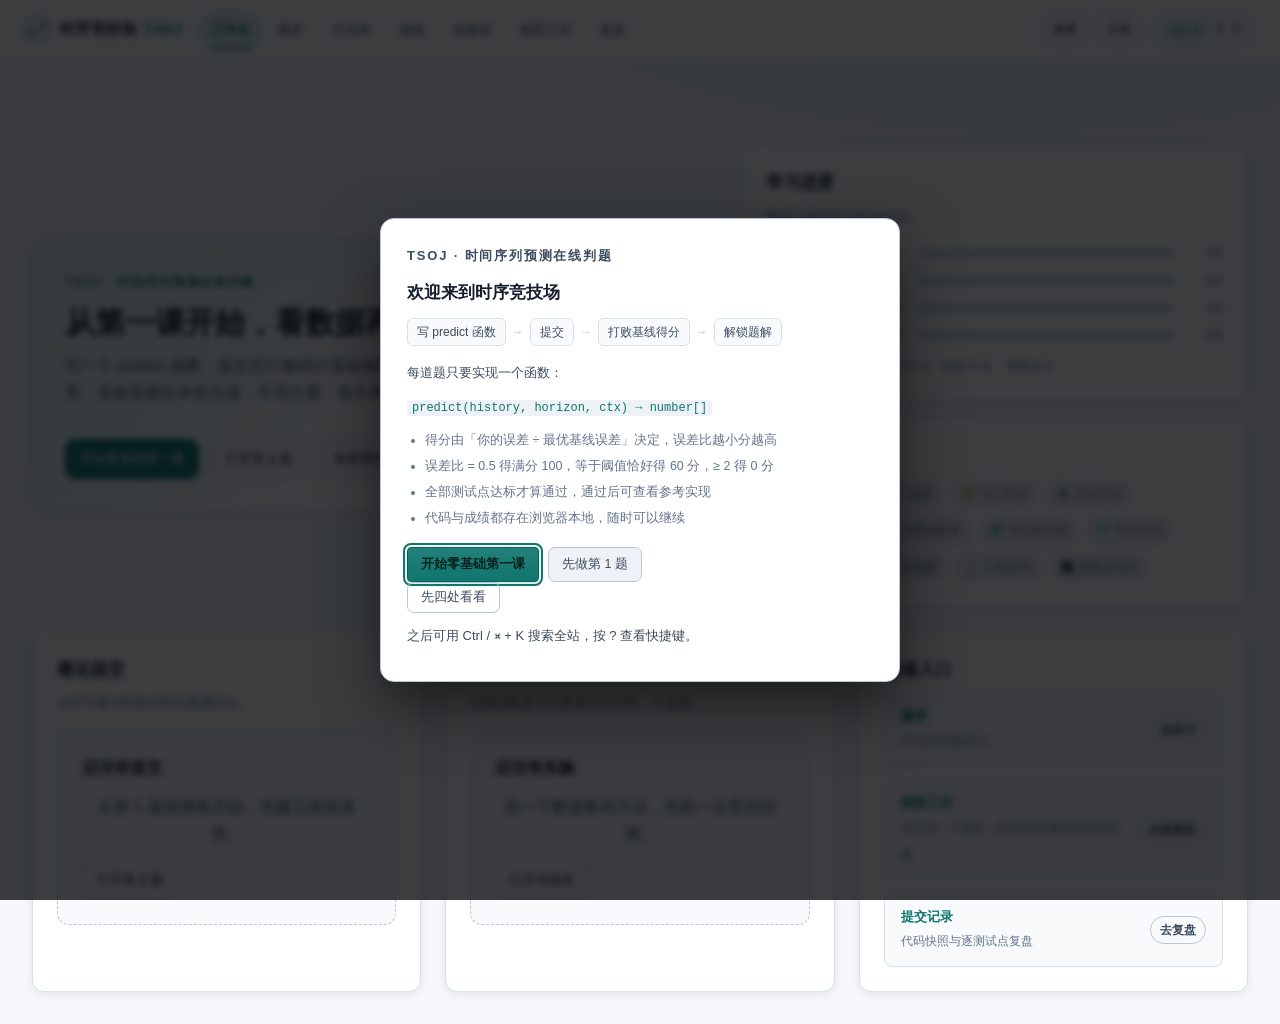
<file: index.html>
<!DOCTYPE html>
<html lang="zh-CN">
<head>
<meta charset="utf-8">
<meta name="viewport" content="width=device-width, initial-scale=1">
<!--
  CSP：只保留「网络封锁」这一条，不限制资源来源。
    为什么不用 default-src / script-src 白名单：
      预览面板、文档阅读器这类宿主会把 HTML 塞进 <iframe srcdoc> 渲染，
      此时文档处于「不透明源」，'self' 匹配不到任何 URL —— 连页面自己的 40 个脚本
      都会被一起拦掉，表现为整页白屏（已实测复现）。
    保留什么：
      connect-src 'none'   fetch / XHR / WebSocket / sendBeacon 全部禁止。
                           这才是防「用户代码把数据外传」的关键，且不影响资源加载。
    安全边界在哪：
      真正跑不可信代码的是 judge.js 里的 Web Worker（能力遮蔽 + 原型链冻结 + 超时终止），
      CSP 只是网络层的兜底，不是唯一防线。
-->
<link rel="icon" href="data:image/svg+xml,<svg xmlns=%22http://www.w3.org/2000/svg%22 viewBox=%220 0 24 24%22><rect x=%221.6%22 y=%221.6%22 width=%2220.8%22 height=%2220.8%22 rx=%226.4%22 fill=%22none%22 stroke=%22%232dd4bf%22 stroke-width=%221.3%22 opacity=%220.5%22/><path d=%22M5 15.6l3.5-3.9 3 2.3L18.6 7.2%22 fill=%22none%22 stroke=%22%232dd4bf%22 stroke-width=%221.7%22 stroke-linecap=%22round%22 stroke-linejoin=%22round%22/><circle cx=%2218.6%22 cy=%227.2%22 r=%221.7%22 fill=%22%232dd4bf%22/></svg>">
<meta http-equiv="Content-Security-Policy" content="connect-src 'none'">
<title>时序竞技场 TSOJ · 时间序列预测在线判题</title>
<meta name="description" content="时序竞技场 TSOJ：写 predict 函数、提交、打败统计基线得分并解锁题解的纯前端时间序列预测判题平台。">
<meta name="theme-color" content="#0d1117" media="(prefers-color-scheme: dark)">
<meta name="theme-color" content="#f4f7fb" media="(prefers-color-scheme: light)">
<link rel="canonical" href="/ts-dojo/">
<meta property="og:site_name" content="时序竞技场 TSOJ">
<meta property="og:title" content="时序竞技场 TSOJ · 时间序列预测在线判题">
<meta property="og:description" content="纯前端、零依赖的时间序列预测在线判题学习平台：写 predict 函数、提交、打败统计基线得分并解锁题解。">
<meta property="og:type" content="website">
<meta property="og:url" content="https://ljsljs123.github.io/ts-dojo/">
<meta property="og:image" content="https://ljsljs123.github.io/ts-dojo/assets/og-image.png">
<meta property="og:image:width" content="1200">
<meta property="og:image:height" content="630">
<meta property="og:locale" content="zh_CN">
<meta name="twitter:card" content="summary_large_image">
<meta name="twitter:title" content="时序竞技场 TSOJ · 时间序列预测在线判题">
<meta name="twitter:description" content="纯前端、零依赖的时间序列预测在线判题学习平台。">
<meta name="twitter:image" content="https://ljsljs123.github.io/ts-dojo/assets/og-image.png">
<link rel="apple-touch-icon" href="assets/apple-touch-icon.png">
<script type="application/ld+json">
{"@context":"https://schema.org","@type":"WebApplication","name":"时序竞技场 TSOJ","applicationCategory":"EducationalApplication","operatingSystem":"Any","url":"https://ljsljs123.github.io/ts-dojo/","description":"纯前端、零依赖的时间序列预测在线判题学习平台。","inLanguage":"zh-CN","offers":{"@type":"Offer","price":"0","priceCurrency":"CNY"}}
</script>
<link rel="stylesheet" href="assets/css/tokens.css?v=fe6d4442">
<link rel="stylesheet" href="assets/css/style.css?v=2afd7d94">
<link rel="stylesheet" href="assets/css/components.css?v=c8ac7869">
<link rel="stylesheet" href="assets/css/pages-v3.css?v=38af721e">

<!-- 启动自检：脚本被拦 / 加载失败 / 1.5s 内没渲染出内容 → 直接把原因显示出来，绝不留白屏 -->
<script>
(function () {
  'use strict';
  var ERRORS = [];
  /** 应用是否已经渲染出内容。渲染过之后就不能再拿遮罩盖页面（见下面的 error 监听）。 */
  var booted = false;
  function appAlive() {
    var v = document.getElementById('view');
    return !!(v && v.innerHTML.replace(/\s+/g, '').length > 0);
  }
  function esc(s) {
    return String(s == null ? '' : s).replace(/[&<>"]/g, function (c) {
      return { '&': '&amp;', '<': '&lt;', '>': '&gt;', '"': '&quot;' }[c];
    });
  }
  function panel(title, detail) {
    var old = document.getElementById('bootFail');
    if (old) {
      var ul = document.getElementById('bootFailDetail');
      if (ul) ul.innerHTML += '<li>' + esc(detail) + '</li>';
      return;
    }
    if (!document.body) return;
    var box = document.createElement('div');
    box.id = 'bootFail';
    box.setAttribute('style', 'position:fixed;inset:0;z-index:99999;padding:32px;background:#0d1117;color:#e6edf3;font:13px/1.8 ui-monospace,Consolas,monospace;overflow:auto');
    box.innerHTML =
      '<h2 style="margin:0 0 12px;font:600 16px/1.4 system-ui;color:#ff9b9b">' + esc(title) + '</h2>' +
      '<p style="margin:0 0 10px;color:#9aa7b6">页面没能正常启动。浏览器给出的原因：</p>' +
      '<ul id="bootFailDetail" style="margin:0 0 18px;padding-left:20px;color:#ffb4b4">' +
      '<li>' + esc(detail) + '</li></ul>' +
      '<p style="margin:0 0 6px;color:#9aa7b6">常见原因与处理：</p>' +
      '<ol style="margin:0;padding-left:20px;color:#c9d4e0">' +
      '<li>脚本被安全策略或广告拦截插件拦了 —— 换 Edge / Chrome 直接打开 index.html</li>' +
      '<li>通过 http 打开时服务器没正确返回 assets 目录 —— 检查 40 个 js 是否都是 200</li>' +
      '<li>拿到的是旧缓存 —— 按 Ctrl+F5 强制刷新</li></ol>' +
      '<p style="margin:18px 0 0"><button type="button" id="bootFailClose" ' +
      'style="font:inherit;padding:6px 14px;border-radius:6px;border:1px solid #3d4652;background:#1b222b;color:#c9d4e0;cursor:pointer">' +
      '关闭提示，继续尝试使用</button></p>';
    document.body.appendChild(box);
    // 必须能关掉：遮罩是 position:fixed 全屏、z-index 极高，关不掉就等于「整站点不动」
    var close = document.getElementById('bootFailClose');
    if (close) {
      close.addEventListener('click', function () {
        if (box.parentNode) box.parentNode.removeChild(box);
      });
    }
  }
  window.addEventListener('error', function (e) {
    var msg;
    if (e && e.target && e.target.tagName === 'SCRIPT') {
      msg = '脚本无法加载：' + (e.target.src || '(未知)');
    } else {
      msg = (e && e.message) ? e.message : '未知脚本错误';
      if (e && e.lineno) msg += '（第 ' + e.lineno + ' 行）';
    }
    ERRORS.push(msg);
    // 关键：只有「还没渲染出任何内容」才算启动失败。
    // 已经渲染过之后再出错属于运行期错误，绝不能拿全屏遮罩盖住页面 ——
    // 那会把「某个按钮抛了个错」放大成「整个站点点不动」，且遮罩本身吞掉所有点击。
    if (booted || appAlive()) {
      booted = true;
      if (window.console && window.console.error) window.console.error('[TSOJ] 运行期错误：' + msg);
      return;
    }
    panel('启动失败', msg);
  }, true);
  window.addEventListener('unhandledrejection', function (e) {
    var r = e && e.reason;
    ERRORS.push('未处理的 Promise 异常：' + ((r && r.message) || r));
  });
  window.addEventListener('load', function () {
    // 脚本全被拦：load 后 TSJ 仍不存在，立刻报（不用等）
    if (typeof window.TSJ === 'undefined') {
      panel('启动失败', '脚本全部被拦截：window.TSJ 未定义（多半是 CSP 或广告拦截插件所致）');
      return;
    }
    // 否则给渲染留出时间：每 500ms 看一次，最多 8 秒
    var tries = 0;
    var timer = setInterval(function () {
      var v = document.getElementById('view');
      if (v && v.innerHTML.replace(/\s+/g, '').length > 0) { booted = true; clearInterval(timer); return; }
      tries++;
      if (tries < 16) return;
      clearInterval(timer);
      if (appAlive()) { booted = true; return; }
      panel('启动失败', '脚本已加载，但 8 秒内没有渲染出任何内容' +
        (ERRORS.length ? '：' + ERRORS[0] : '（无错误信息）'));
    }, 500);
  });
})();
</script>
</head>
<body>

<!-- ============ 跳转链接 ============
     必须是 body 的第一个可聚焦元素：放在顶栏之后的话，键盘用户要先 Tab 过
     logo / 主题 / 菜单 三下才轮到它，「跳过导航」等于没跳。 -->
<a class="ds-skip-link" href="#view">跳到主要内容</a>

<!-- ============ 顶部固定栏 ============ -->
<header class="topbar wk-topbar">
  <a class="brand wk-brand" href="#/" aria-label="时序竞技场 TSOJ 工作台">
    <svg class="brand-logo" width="26" height="26" viewBox="0 0 24 24" fill="none" aria-hidden="true">
      <rect x="1.6" y="1.6" width="20.8" height="20.8" rx="6.4" stroke="currentColor" stroke-width="1.3" opacity="0.5"/>
      <path d="M5 15.6l3.5-3.9 3 2.3L18.6 7.2" stroke="currentColor" stroke-width="1.7"
            stroke-linecap="round" stroke-linejoin="round"/>
      <circle cx="18.6" cy="7.2" r="1.7" fill="currentColor"/>
    </svg>
    <span class="brand-text wk-brand-text">时序竞技场 <b>TSOJ</b></span>
  </a>

  <nav class="nav wk-nav" id="nav" aria-label="主导航">
    <a href="#/" data-nav="dashboard">工作台</a>
    <a href="#/problems" data-nav="problems">题库</a>
    <a href="#/methods" data-nav="methods">方法库</a>
    <a href="#/learn" data-nav="learn">课程</a>
    <a href="#/lab" data-nav="lab">实验室</a>
    <a href="#/studio" data-nav="studio">模型工坊</a>
    <div class="wk-more" id="navMore">
      <button class="wk-more-btn" id="btnNavMore" type="button" aria-expanded="false" aria-haspopup="true" aria-controls="navMoreMenu">更多</button>
      <div class="wk-more-menu" id="navMoreMenu" hidden>
        <a href="#/glossary" data-nav="glossary">术语表</a>
        <a href="#/submissions" data-nav="submissions">提交记录</a>
        <a href="#/ranking" data-nav="ranking">排行榜</a>
        <a href="#/report" data-nav="report">学习报告</a>
        <a href="#/path" data-nav="path">学习路径</a>
        <button type="button" class="wk-more-action" id="btnMoreKeys">快捷键</button>
        <button type="button" class="wk-more-action" id="btnMoreOnboard">重新查看引导</button>
      </div>
    </div>
  </nav>

  <div class="topbar-right wk-actions">
    <button class="ds-btn ds-btn-ghost ds-btn-sm wk-cmdk-btn" id="btnCmdk" type="button" aria-label="打开命令面板（Ctrl 或 ⌘ + K）" title="命令面板 · Ctrl / ⌘ + K">搜索</button>
    <button class="ds-btn ds-btn-ghost ds-btn-sm" id="btnTheme" type="button" aria-label="切换深浅主题">主题</button>
    <div class="score-chip wk-score" id="scoreChip" title="累计等级分 = 各题历史最高分之和">
      <span class="lv" id="lvText">Lv.1</span>
      <span class="pts" id="ptsText">0 分</span>
    </div>
    <button class="ds-btn ds-btn-sm wk-menu-btn" id="btnMenu" type="button" aria-expanded="false" aria-controls="drawerNav">菜单</button>
  </div>
</header>

<nav class="wk-drawer" id="drawerNav" aria-label="移动端主导航">
  <a href="#/" data-nav="dashboard">工作台</a>
  <a href="#/problems" data-nav="problems">题库</a>
  <a href="#/methods" data-nav="methods">方法库</a>
  <a href="#/learn" data-nav="learn">课程</a>
  <a href="#/glossary" data-nav="glossary">术语表</a>
  <a href="#/lab" data-nav="lab">实验室</a>
  <a href="#/studio" data-nav="studio">模型工坊</a>
  <a href="#/submissions" data-nav="submissions">提交记录</a>
  <a href="#/ranking" data-nav="ranking">排行榜</a>
  <a href="#/report" data-nav="report">学习报告</a>
  <a href="#/path" data-nav="path">学习路径</a>
  <button type="button" class="wk-drawer-action" id="btnDrawerCmdk">命令面板</button>
  <button type="button" class="wk-drawer-action" id="btnDrawerKeys">快捷键</button>
</nav>

<!-- ============ 视图容器 ============
     tabindex="-1"：路由切换后把焦点交给 #view，读屏用户能感知「内容已更新」 -->
<main id="view" class="view wk-main" role="main" tabindex="-1"></main>

<!-- ============ 引导 / 弹层 ============
     role/aria-modal 由 app/a11y.js 在打开时再确认一次；关闭后焦点回到 #view -->
<div id="overlay" class="overlay hidden" role="dialog" aria-modal="true" tabindex="-1"></div>

<!-- ============ 轻提示（aria-live 播报，不打断操作） ============ -->
<div id="toast" class="toast" role="status" aria-live="polite"></div>

<!-- 经典 script 按顺序加载，全部挂到 window.TSJ 命名空间
     应用层顺序固定：util → core → schema → store → storage → ui → a11y → views → problem → pages → library → boards → app.js
     （app.js 必须最后，末尾同步 init()） -->
<!-- 脚本没跑起来时的兜底。
     必须做成 fixed 卡片：`<main>` 有 min-height:calc(100vh - 顶栏)，放在它后面的普通流内容
     会被顶到首屏之外 —— 用户看到的只是「顶栏正常、内容区全空、点哪都没反应」。
     触发场景：预览面板把 HTML 塞进 <iframe sandbox>（默认拦脚本）、浏览器禁用 JS。
     注意：这段只在脚本被禁用时渲染，不影响正常布局。 -->
<noscript>
  <div class="boot-noscript">
    <h2>这个页面需要 JavaScript，但它没有运行</h2>
    <p>内容区是空的、导航点不动，原因就在这里 —— 不是链接坏了。</p>
    <p><b>最常见的原因</b>：预览面板把页面放进了带 <code>sandbox</code> 的 iframe，默认会拦掉脚本；
    其次是浏览器或插件禁用了 JavaScript。</p>
    <p><b>怎么用</b>：把 <code>ts-dojo-standalone.html</code> 下载到本机，双击用 Edge / Chrome 打开；
    或在预览面板里选「在浏览器中打开」。</p>
  </div>
</noscript>
<script src="assets/js/datasets.js?v=e1bd942b"></script>
<script src="assets/js/problems.js?v=8197e00b"></script>
<script src="assets/js/methods.js?v=92c8630b"></script>
<script src="assets/js/content/references.js?v=fe60ee92"></script>
<script src="assets/js/content/courses.js?v=5e09eb31"></script>
<script src="assets/js/content/method-details.js?v=fdebb608"></script>
<script src="assets/js/content/content.js?v=2ddaf58b"></script>
<script src="assets/js/content/glossary.js?v=87dd8666"></script>
<script src="assets/js/judge.js?v=c2e265e6"></script>
<script src="assets/js/editor.js?v=e41fe62d"></script>
<script src="assets/js/chart.js?v=30a3c952"></script>
<script src="assets/js/charts/core.js?v=5595901f"></script>
<script src="assets/js/charts/series.js?v=4a88d36e"></script>
<script src="assets/js/charts/diagnostics.js?v=fa1a8b98"></script>
<script src="assets/js/lab/config.js?v=de6f9e04"></script>
<script src="assets/js/lab/adapters.js?v=f62e1678"></script>
<script src="assets/js/lab/stats.js?v=9e54bdd4"></script>
<script src="assets/js/lab/runner.js?v=772bb802"></script>
<script src="assets/js/app/util.js?v=81bf3847"></script>
<script src="assets/js/app/core.js?v=8668eb81"></script>
<script src="assets/js/app/schema.js?v=b1d13809"></script>
<script src="assets/js/app/store.js?v=28517197"></script>
<script src="assets/js/app/storage.js?v=e2a20142"></script>
<script src="assets/js/app/lifecycle.js?v=a4d6578a"></script>
<script src="assets/js/app/ui.js?v=2ae4d02e"></script>
<script src="assets/js/app/a11y.js?v=8a036472"></script>
<script src="assets/js/app/theme.js?v=ed67524f"></script>
<script src="assets/js/app/views.js?v=43b06c35"></script>
<script src="assets/js/app/problem-extras.js?v=074fc346"></script>
<script src="assets/js/app/problem.js?v=fbb99da5"></script>
<script src="assets/js/app/pages.js?v=76077aa3"></script>
<script src="assets/js/app/lab-storage.js?v=7b178608"></script>
<script src="assets/js/app/lab-panels.js?v=d1c740d0"></script>
<script src="assets/js/app/lab-live.js?v=4b950d56"></script>
<script src="assets/js/app/studio-storage.js?v=dfff11ae"></script>
<script src="assets/js/app/studio-report.js?v=a7ddb837"></script>
<script src="assets/js/app/studio-csv.js?v=635934df"></script>
<script src="assets/js/app/studio-templates.js?v=5e2de02f"></script>
<script src="assets/js/app/studio.js?v=ba73e994"></script>
<script src="assets/js/app/achievements.js?v=ac1284a0"></script>
<script src="assets/js/app/dashboard.js?v=e240ce7e"></script>
<script src="assets/js/app/learn.js?v=cce3dd77"></script>
<script src="assets/js/app/method-detail.js?v=af1941c5"></script>
<script src="assets/js/app/lab.js?v=743af1bf"></script>
<script src="assets/js/app/library.js?v=3eeaffea"></script>
<script src="assets/js/app/glossary.js?v=6ab46bc1"></script>
<script src="assets/js/app/boards.js?v=8d7dd0d4"></script>
<script src="assets/js/app/report.js?v=52e35bab"></script>
<script src="assets/js/app/storage-extras.js?v=9b4e4a46"></script>
<script src="assets/js/app/cmdk.js?v=bfd607da"></script>
<script src="assets/js/app/links.js?v=c2ed7a20"></script>
<script src="assets/js/app/router.js?v=faa0a199"></script>
<script src="assets/js/app/onboarding.js?v=4f610b99"></script>
<script src="assets/js/app/shell.js?v=30d634b2"></script>
<script src="assets/js/app.js?v=3546100f"></script>
</body>
</html>
</file>
<file: assets/css/tokens.css>
/* =========================================================================
   v3 设计令牌（Design Tokens）
   - 只放变量，不放业务样式；html:root 优先级高于旧 style.css 的 :root，
     因此可以安全地按「tokens → 旧样式 → 组件 → 页面」顺序加载并覆盖旧硬编码色。
   - light 主题挂在 html[data-theme="light"]；system 由 app/theme.js 解析。
   ========================================================================= */

html:root {
  color-scheme: dark;

  /* 背景与表面 */
  --v3-bg:        #0a0e13;
  --v3-bg-2:      #0e141b;
  --v3-panel:     #121a23;
  --v3-panel-2:   #0f151d;
  --v3-panel-3:   #17212c;
  --v3-line:      #222c37;
  --v3-line-2:    #334154;
  --v3-shadow:    0 10px 30px rgba(0, 0, 0, 0.35);
  --v3-shadow-sm: 0 2px 8px rgba(0, 0, 0, 0.28);

  /* 文本 */
  --v3-text:      #e6edf5;
  --v3-text-dim:  #b3c0d0;
  --v3-muted:     #8b98a9;

  /* 品牌与状态 */
  --v3-accent:      #2dd4bf;
  --v3-accent-2:    #22b8a6;
  --v3-accent-soft: rgba(45, 212, 191, 0.14);
  --v3-indigo:      #8b9cff;
  --v3-violet:      #c084fc;
  --v3-ok:          #34d399;
  --v3-warn:        #f5b942;
  --v3-err:         #f87171;

  /* 方法五层 tier 色：卡片徽标 / 分类点 / 课程级别着色用（深色） */
  --tier-classic:     #2dd4bf;
  --tier-competition: #f5b942;
  --tier-deep:        #c084fc;
  --tier-foundation:  #7dd3fc;
  --tier-eval:        #fb7185;

  /* 图表语义色：全站固定，不只靠颜色区分 */
  --v3-chart-history: #7dd3fc;
  --v3-chart-actual:  #34d399;
  --v3-chart-pred:    #2dd4bf;
  --v3-chart-baseline:#f5b942;
  --v3-chart-interval:rgba(125, 211, 252, 0.16);
  --v3-chart-grid:    rgba(147, 165, 183, 0.18);
  --v3-chart-axis:    #8b98a9;

  /* 代码编辑器（自研编辑器用）：浅色主题必须整套换掉，
     否则浅底上还是粉彩字——正文 #c9d5e1 在 #f8fafc 上对比度只有 1.3:1 */
  --ed-fg:         #c9d5e1;
  --ed-gutter-bg:  #0b1116;
  --ed-gutter-fg:  #55636f;
  --tok-com:       #5a6a7a;
  --tok-str:       #a5e8a0;
  --tok-num:       #f0b072;
  --tok-kw:        #8b9cff;
  --tok-bi:        #4fd1c5;

  /* 难度徽章 / 正文代码块：浅色下必须换深色字，否则 1.2–1.6:1 */
  --diff-ru:       #4ade80;
  --diff-pu:       #60a5fa;
  --diff-ti:       #fbbf24;
  --diff-ch:       #f87171;
  --md-code-fg:    #9ee9dc;
  --md-pre-fg:     #c8d4e0;

  /* 字体与节奏 */
  --v3-sans: -apple-system, BlinkMacSystemFont, "Segoe UI", "PingFang SC",
    "Hiragino Sans GB", "Microsoft YaHei", "Source Han Sans SC", "Noto Sans CJK SC", sans-serif;
  --v3-mono: ui-monospace, SFMono-Regular, "SF Mono", Menlo, Consolas,
    "Liberation Mono", "Courier New", monospace;

  --v3-fs-body: 16px;
  --v3-fs-sm: 13px;
  --v3-fs-xs: 12px;
  --v3-fs-h1: 30px;
  --v3-fs-h2: 22px;
  --v3-fs-h3: 17px;

  --v3-space-1: 4px;
  --v3-space-2: 8px;
  --v3-space-3: 12px;
  --v3-space-4: 16px;
  --v3-space-5: 24px;
  --v3-space-6: 32px;

  --v3-radius-sm: 8px;
  --v3-radius: 12px;
  --v3-radius-lg: 18px;

  --v3-max: 1280px;
  --v3-topbar-h: 60px;
}

html[data-theme="light"] {
  color-scheme: light;

  --v3-bg:        #f5f7fa;
  --v3-bg-2:      #eef2f7;
  --v3-panel:     #ffffff;
  --v3-panel-2:   #f8fafc;
  --v3-panel-3:   #eef2f7;
  --v3-line:      #d8e0ea;
  --v3-line-2:    #b9c6d6;
  --v3-shadow:    0 10px 28px rgba(15, 23, 42, 0.10);
  --v3-shadow-sm: 0 2px 8px rgba(15, 23, 42, 0.08);

  --v3-text:      #16202c;
  --v3-text-dim:  #3d4c5e;
  --v3-muted:     #64748b;

  --v3-accent:      #0f766e;
  --v3-accent-2:    #115e59;
  --v3-accent-soft: rgba(15, 118, 110, 0.12);
  --v3-indigo:      #4f46e5;
  --v3-violet:      #7c3aed;
  --v3-ok:          #047857;
  --v3-warn:        #b45309;
  --v3-err:         #b91c1c;

  --tier-classic:     #0f766e;
  --tier-competition: #b45309;
  --tier-deep:        #7c3aed;
  --tier-foundation:  #0369a1;
  --tier-eval:        #be123c;

  --v3-chart-history: #0369a1;
  --v3-chart-actual:  #047857;
  --v3-chart-pred:    #0f766e;
  --v3-chart-baseline:#b45309;
  --v3-chart-interval:rgba(3, 105, 161, 0.12);
  --v3-chart-grid:    rgba(100, 116, 139, 0.24);
  --v3-chart-axis:    #475569;

  /* 编辑器：浅底深字。取值都按 WCAG AA（≥4.5:1）对着 --v3-panel-2 校过 */
  --ed-fg:         #1f2937;
  --ed-gutter-bg:  #eef2f7;
  --ed-gutter-fg:  #64748b;
  --tok-com:       #6b7280;
  --tok-str:       #047857;
  --tok-num:       #b45309;
  --tok-kw:        #4338ca;
  --tok-bi:        #0f766e;
  --diff-ru:       #15803d;
  --diff-pu:       #1d4ed8;
  --diff-ti:       #b45309;
  --diff-ch:       #b91c1c;
  --md-code-fg:    #0f766e;
  --md-pre-fg:     #1f2937;
}

/* 让旧变量跟随新令牌，减少“半新半旧”的色板 */
html:root {
  --bg:        var(--v3-bg);
  --bg-2:      var(--v3-bg-2);
  --panel:     var(--v3-panel);
  --panel-2:   var(--v3-panel-2);
  --panel-3:   var(--v3-panel-3);
  --line:      var(--v3-line);
  --line-2:    var(--v3-line-2);
  --text:      var(--v3-text);
  --text-dim:  var(--v3-text-dim);
  --muted:     var(--v3-muted);
  --accent:    var(--v3-accent);
  --accent-2:  var(--v3-accent-2);
  --accent-soft: var(--v3-accent-soft);
  --ok:        var(--v3-ok);
  --warn:      var(--v3-warn);
  --err:       var(--v3-err);
  --indigo:    var(--v3-indigo);
  --purple:    var(--v3-violet);
  --topbar-h:  var(--v3-topbar-h);
  --radius:    var(--v3-radius);
  --sans:      var(--v3-sans);
  --mono:      var(--v3-mono);
}
</file>
<file: assets/css/style.css>
/* =========================================================================
   时序竞技场 TSOJ —— 暗色主题样式表
   设计原则：深色底 + 单一青绿强调色，层次靠明度与细边框，不使用花哨渐变。
   ========================================================================= */

:root {
  --bg:        #0b0f14;
  --bg-2:      #0f151c;
  --panel:     #131a22;
  --panel-2:   #0e141a;
  --panel-3:   #182029;
  --line:      #222c37;
  --line-2:    #2e3b4a;
  --text:      #dce4ed;
  --text-dim:  #a5b2c1;
  --muted:     #7a8798;
  --accent:    #2dd4bf;
  --accent-2:  #1fb8a6;
  --accent-soft: rgba(45, 212, 191, 0.12);
  --indigo:    #8b9cff;
  --ok:        #34d399;
  --warn:      #f5b942;
  --err:       #f87171;
  --purple:    #c084fc;

  --sans: -apple-system, BlinkMacSystemFont, "Segoe UI", "PingFang SC", "Hiragino Sans GB",
          "Microsoft YaHei", "Source Han Sans SC", "Noto Sans CJK SC", sans-serif;
  --mono: ui-monospace, SFMono-Regular, "SF Mono", Menlo, Consolas, "Liberation Mono",
          "Courier New", monospace;

  --topbar-h: 56px;
  --radius: 10px;
}

* { box-sizing: border-box; }

html, body { margin: 0; padding: 0; }

body {
  background: var(--bg);
  color: var(--text);
  font-family: var(--sans);
  font-size: 14px;
  line-height: 1.62;
  padding-top: var(--topbar-h);
  -webkit-font-smoothing: antialiased;
  text-rendering: optimizeLegibility;
}

a { color: var(--accent); text-decoration: none; }
a:hover { text-decoration: none; color: #5eead4; }

button { font-family: inherit; font-size: inherit; }

code, pre, kbd { font-family: var(--mono); }

::selection { background: rgba(45, 212, 191, 0.25); }

/* 统一焦点样式：键盘可达性 */
:focus-visible {
  outline: 2px solid var(--accent);
  outline-offset: 2px;
  border-radius: 4px;
}

.hidden { display: none !important; }

/* =========================================================================
   顶部栏
   ========================================================================= */
.topbar {
  position: fixed;
  top: 0; left: 0; right: 0;
  height: var(--topbar-h);
  display: flex;
  align-items: center;
  gap: 26px;
  padding: 0 20px;
  background: rgba(11, 15, 20, 0.94);
  border-bottom: 1px solid var(--line);
  z-index: 60;
}

.brand {
  display: inline-flex;
  align-items: center;
  gap: 9px;
  color: var(--accent);
  flex: 0 0 auto;
}
.brand-text {
  color: var(--text);
  font-size: 15px;
  letter-spacing: 0.02em;
  white-space: nowrap;
}
.brand-text b {
  color: var(--accent);
  font-family: var(--mono);
  letter-spacing: 0.06em;
  margin-left: 2px;
}

.nav {
  display: flex;
  align-items: center;
  gap: 4px;
  flex: 1 1 auto;
}
.nav a {
  color: var(--text-dim);
  padding: 6px 12px;
  border-radius: 7px;
  font-size: 13.5px;
  white-space: nowrap;
  transition: background 0.14s ease, color 0.14s ease;
}
.nav a:hover { background: var(--panel-3); color: var(--text); }
.nav a.on { color: var(--accent); background: var(--accent-soft); }

.topbar-right { flex: 0 0 auto; display: flex; align-items: center; gap: 10px; }

.score-chip {
  display: inline-flex;
  align-items: center;
  gap: 8px;
  border: 1px solid var(--line-2);
  background: var(--panel-2);
  border-radius: 999px;
  padding: 4px 12px 4px 4px;
  font-size: 12.5px;
}
.score-chip .lv {
  background: var(--accent-soft);
  color: var(--accent);
  border-radius: 999px;
  padding: 2px 9px;
  font-family: var(--mono);
  font-size: 11.5px;
  font-weight: 600;
}
.score-chip .pts { color: var(--text-dim); font-family: var(--mono); font-size: 12px; }

/* =========================================================================
   通用页面骨架
   ========================================================================= */
.view { min-height: calc(100vh - var(--topbar-h)); }

.page {
  max-width: 1080px;
  margin: 0 auto;
  padding: 30px 22px 70px;
}

.page-head { margin-bottom: 20px; }
.page-head h1 {
  margin: 0 0 6px;
  font-size: 22px;
  font-weight: 600;
  letter-spacing: 0.01em;
}
.page-head .sub { margin: 0; color: var(--muted); font-size: 13px; }

.section-title {
  margin: 30px 0 12px;
  font-size: 14px;
  font-weight: 600;
  color: var(--text-dim);
  letter-spacing: 0.04em;
}

/* =========================================================================
   难度徽章 / 标签 / 状态
   ========================================================================= */
.badge {
  display: inline-block;
  padding: 1px 9px;
  border-radius: 999px;
  font-size: 11.5px;
  line-height: 19px;
  font-weight: 600;
  border: 1px solid transparent;
  white-space: nowrap;
}
.diff-ru   { color: var(--diff-ru, #4ade80); background: color-mix(in srgb, var(--diff-ru, #4ade80) 10%, transparent); border-color: color-mix(in srgb, var(--diff-ru, #4ade80) 28%, transparent); }
.diff-pu   { color: var(--diff-pu, #60a5fa); background: color-mix(in srgb, var(--diff-pu, #60a5fa) 10%, transparent); border-color: color-mix(in srgb, var(--diff-pu, #60a5fa) 28%, transparent); }
.diff-ti   { color: var(--diff-ti, #fbbf24); background: color-mix(in srgb, var(--diff-ti, #fbbf24) 10%, transparent); border-color: color-mix(in srgb, var(--diff-ti, #fbbf24) 28%, transparent); }
.diff-ch   { color: var(--diff-ch, #f87171); background: color-mix(in srgb, var(--diff-ch, #f87171) 10%, transparent); border-color: color-mix(in srgb, var(--diff-ch, #f87171) 30%, transparent); }

.tag {
  display: inline-block;
  padding: 1px 7px;
  margin: 0 4px 2px 0;
  border-radius: 5px;
  background: var(--panel-3);
  border: 1px solid var(--line);
  color: var(--text-dim);
  font-size: 11px;
  white-space: nowrap;
}

.status-ok  { color: var(--ok); font-weight: 600; }
.status-no  { color: #46525f; }

/* =========================================================================
   筛选 chip
   ========================================================================= */
.filters { display: flex; gap: 8px; flex-wrap: wrap; margin-bottom: 16px; }
.chip {
  background: var(--panel-2);
  border: 1px solid var(--line);
  color: var(--text-dim);
  border-radius: 999px;
  padding: 5px 14px;
  cursor: pointer;
  font-size: 12.5px;
  transition: all 0.14s ease;
}
.chip:hover { border-color: var(--line-2); color: var(--text); }
.chip-on {
  background: var(--accent-soft);
  border-color: rgba(45, 212, 191, 0.45);
  color: var(--accent);
}

/* =========================================================================
   表格
   ========================================================================= */
.table-wrap {
  border: 1px solid var(--line);
  border-radius: var(--radius);
  overflow: hidden;
  background: var(--panel);
}
table.ptable {
  width: 100%;
  border-collapse: separate;
  border-spacing: 0;
  font-size: 13.5px;
}
table.ptable th {
  text-align: left;
  font-weight: 600;
  font-size: 12px;
  letter-spacing: 0.05em;
  color: var(--muted);
  background: var(--panel-2);
  padding: 10px 14px;
  border-bottom: 1px solid var(--line);
  white-space: nowrap;
}
table.ptable td {
  padding: 12px 14px;
  border-bottom: 1px solid var(--line);
  vertical-align: middle;
}
table.ptable tbody tr:last-child td { border-bottom: 0; }
table.ptable tbody tr.prow { cursor: pointer; transition: background 0.12s ease; }
table.ptable tbody tr.prow:hover { background: var(--panel-3); }
table.ptable tbody tr.prow:focus-visible { outline: 2px solid var(--accent); outline-offset: -2px; }
table.ptable .num { text-align: right; font-family: var(--mono); font-size: 12.5px; color: var(--text-dim); }
table.ptable .idx { font-family: var(--mono); color: var(--muted); font-size: 12.5px; }
.p-title { color: var(--text); font-weight: 500; }
.p-title:hover { color: var(--accent); }

/* =========================================================================
   题目页：左右分栏
   ========================================================================= */
.problem-layout {
  display: grid;
  grid-template-columns: var(--split, 46%) 7px minmax(0, 1fr);
  height: calc(100vh - var(--topbar-h));
}

.splitter {
  cursor: col-resize;
  background: var(--line);
  border-left: 1px solid var(--bg);
  border-right: 1px solid var(--bg);
  transition: background 0.14s ease;
}
.splitter:hover, body.dragging .splitter { background: var(--accent-2); }
body.dragging { user-select: none; cursor: col-resize; }

.pane { min-width: 0; min-height: 0; }
.pane-left { overflow-y: auto; padding: 20px 22px 60px; }
.pane-right {
  display: flex;
  flex-direction: column;
  overflow: hidden;
  background: var(--bg-2);
  border-left: 1px solid var(--line);
}

/* 题头 */
.problem-head { border-bottom: 1px solid var(--line); padding-bottom: 14px; margin-bottom: 16px; }
.crumb { font-size: 12px; color: var(--muted); margin-bottom: 8px; }
.crumb a { color: var(--muted); }
.crumb a:hover { color: var(--accent); }
.problem-head h1 { margin: 0 0 10px; font-size: 19px; font-weight: 600; line-height: 1.4; }
.meta-row { display: flex; flex-wrap: wrap; align-items: center; gap: 8px; }
.meta-row .sep { color: var(--line-2); }
.meta-item { font-size: 12px; color: var(--muted); font-family: var(--mono); }

/* =========================================================================
   Markdown 渲染
   ========================================================================= */
.md { font-size: 13.5px; color: var(--text-dim); }
.md .md-h {
  color: var(--text);
  font-size: 13.5px;
  font-weight: 600;
  margin: 22px 0 8px;
  padding-left: 9px;
  border-left: 2px solid var(--accent-2);
  line-height: 1.4;
}
.md .md-p { margin: 0 0 10px; }
.md .md-list { margin: 0 0 12px; padding-left: 20px; }
.md .md-list li { margin: 3px 0; }
.md .md-code {
  background: var(--panel-2);
  border: 1px solid var(--line);
  border-radius: 8px;
  padding: 11px 13px;
  overflow-x: auto;
  font-size: 12.5px;
  line-height: 1.65;
  color: var(--md-pre-fg, #c8d4e0);
  margin: 0 0 12px;
}
.md .md-inline {
  background: var(--panel-3);
  border: 1px solid var(--line);
  border-radius: 4px;
  padding: 0 5px;
  font-size: 12.3px;
  color: var(--md-code-fg, #9ee9dc);
  white-space: nowrap;
}
.md strong { color: var(--text); font-weight: 600; }
.md em { color: var(--text-dim); }
.md .md-hr { border: 0; border-top: 1px solid var(--line); margin: 18px 0; }
.md .md-quote {
  margin: 0 0 12px;
  padding: 8px 12px;
  border-left: 2px solid var(--line-2);
  background: var(--panel-2);
  border-radius: 0 6px 6px 0;
  color: var(--muted);
  font-size: 12.5px;
}

/* 图表卡片 */
.chart-card {
  margin: 18px 0 8px;
  border: 1px solid var(--line);
  border-radius: var(--radius);
  background: var(--panel);
  padding: 12px 12px 8px;
}
.chart-card .chart-title {
  display: flex;
  justify-content: space-between;
  align-items: baseline;
  font-size: 12px;
  color: var(--muted);
  margin-bottom: 6px;
  letter-spacing: 0.03em;
}
.chart-canvas { display: block; width: 100%; }
.chart-legend { display: flex; gap: 16px; flex-wrap: wrap; padding: 4px 2px 2px; }
.legend-item { display: inline-flex; align-items: center; gap: 6px; font-size: 11.5px; color: var(--muted); }
.legend-dot { width: 14px; height: 0; border-top-width: 2px; border-top-style: solid; display: inline-block; }
.legend-dot.dash { border-top-style: dashed; }
/* 事件标记（促销日）：实心圆点，与三种线型图例区分开 */
.legend-dot.dot-mark { width: 7px; height: 7px; border: 0; border-radius: 50%; background: var(--v3-warn); }

/* 分量预览（P18）：总量图下方并排的小图，窄屏自动堆叠 */
.parts-head { font-size: 11px; color: var(--muted); margin-top: 10px; }
.parts-strip { display: grid; grid-template-columns: repeat(auto-fit, minmax(220px, 1fr)); gap: 10px; margin-top: 4px; }
.part-cell { min-width: 0; }
.part-cell .part-name { font-size: 11px; color: var(--muted); margin-bottom: 2px; }
.part-chart { display: block; width: 100%; }

/* 继续深入：本题对应的方法卡与课程（方法库能跳题目，这里是回程路） */
.rel-box {
  display: flex;
  flex-wrap: wrap;
  align-items: center;
  gap: 8px;
  margin: 14px 0 4px;
  padding: 10px 12px;
  border: 1px solid var(--line);
  border-radius: var(--radius);
  background: var(--panel);
}
.rel-label { font-size: 11.5px; color: var(--muted); }
.rel-chip {
  font-size: 12px;
  color: var(--text-dim);
  text-decoration: none;
  border: 1px solid var(--line);
  border-radius: 999px;
  padding: 3px 11px;
  transition: all 0.14s ease;
}
.rel-chip:hover { border-color: var(--line-2); color: var(--text); background: var(--panel-2); }
.rel-chip-course { color: var(--accent); border-color: rgba(45, 212, 191, 0.35); }

/* 提示折叠 */
.hints {
  margin-top: 18px;
  border: 1px solid var(--line);
  border-radius: var(--radius);
  background: var(--panel);
  overflow: hidden;
}
.hints > summary {
  cursor: pointer;
  padding: 11px 14px;
  font-size: 13px;
  color: var(--text-dim);
  list-style: none;
  user-select: none;
}
.hints > summary::-webkit-details-marker { display: none; }
.hints > summary::before {
  content: "▸";
  display: inline-block;
  margin-right: 8px;
  color: var(--accent-2);
  transition: transform 0.15s ease;
}
.hints[open] > summary::before { transform: rotate(90deg); }
.hints > summary:hover { color: var(--text); }
.hints .hints-body { padding: 0 14px 14px 30px; }
.hints ol { margin: 0; padding-left: 16px; color: var(--text-dim); font-size: 13px; }
.hints li { margin: 5px 0; }

/* =========================================================================
   编辑器工具栏 / 按钮
   ========================================================================= */
.editor-toolbar {
  flex: 0 0 auto;
  display: flex;
  flex-wrap: wrap;          /* 放不下就换行，绝不让 hint 文字压到按钮上 */
  align-items: center;
  justify-content: space-between;
  gap: 12px;
  padding: 9px 14px;
  border-bottom: 1px solid var(--line);
  background: var(--panel-2);
}
.tb-left { display: flex; align-items: center; gap: 10px; min-width: 0; flex: 1 1 auto; overflow: hidden; }
.file-chip {
  font-family: var(--mono);
  font-size: 12px;
  color: var(--accent);
  background: var(--accent-soft);
  border-radius: 5px;
  padding: 2px 8px;
  white-space: nowrap;
}
.tb-hint { font-size: 11.5px; color: var(--muted); white-space: nowrap; overflow: hidden; text-overflow: ellipsis; min-width: 0; }
.tb-right { display: flex; align-items: center; gap: 8px; flex: 0 0 auto; }

.btn {
  border: 1px solid var(--line-2);
  background: var(--panel-3);
  color: var(--text-dim);
  border-radius: 7px;
  padding: 6px 13px;
  font-size: 12.5px;
  cursor: pointer;
  white-space: nowrap;
  transition: all 0.14s ease;
}
.btn:hover:not(:disabled) { border-color: #3d4d5f; color: var(--text); background: #1e2732; }
.btn:disabled { opacity: 0.42; cursor: not-allowed; }
.btn-primary {
  background: var(--accent-2);
  border-color: var(--accent-2);
  color: #06211d;
  font-weight: 600;
}
.btn-primary:hover:not(:disabled) { background: #29c9b6; border-color: #29c9b6; color: #06211d; }
.btn-ghost { background: transparent; }
.btn-sm { padding: 4px 10px; font-size: 12px; }

/* =========================================================================
   自研编辑器
   ========================================================================= */
.editor-host {
  flex: 1 1 auto;
  min-height: 180px;
  margin: 12px 14px;
  display: flex;
}

.tsj-editor {
  --ed-font: 13px;
  --ed-line: 20px;
  position: relative;
  display: flex;
  width: 100%;
  height: 100%;
  min-height: 0;
  background: var(--panel-2);
  border: 1px solid var(--line);
  border-radius: 9px;
  overflow: hidden;
  font-family: var(--mono);
}
.tsj-editor:focus-within { border-color: rgba(45, 212, 191, 0.5); }

.ed-gutter {
  flex: 0 0 auto;
  width: 46px;
  overflow: hidden;
  background: var(--ed-gutter-bg, #0b1116);
  border-right: 1px solid var(--line);
  position: relative;
}
.ed-gutter-inner { padding: 10px 0; will-change: transform; }
.ed-ln {
  height: var(--ed-line);
  line-height: var(--ed-line);
  font-size: 11.5px;
  color: var(--ed-gutter-fg, #3f4b58);
  text-align: right;
  padding-right: 9px;
  font-family: var(--mono);
  font-variant-numeric: tabular-nums;
  transition: color 0.12s ease;
}
.ed-ln.cur { color: var(--accent); }
.ed-ln.ed-ln-err { color: var(--err); font-weight: 700; }
.ed-ln.ed-ln-err::before {
  content: "●";
  font-size: 7px;
  margin-right: 4px;
  vertical-align: 2px;
}

.ed-body { position: relative; flex: 1 1 auto; min-width: 0; }

.ed-highlight,
.ed-input {
  position: absolute;
  top: 0; left: 0;
  width: 100%;
  height: 100%;
  margin: 0;
  padding: 10px 12px;
  border: 0;
  font-family: var(--mono);
  font-size: var(--ed-font);
  line-height: var(--ed-line);
  letter-spacing: 0;
  tab-size: 2;
  -moz-tab-size: 2;
  white-space: pre;
  overflow-wrap: normal;
  word-break: normal;
}
.ed-highlight {
  overflow: hidden;
  color: var(--ed-fg, #c9d5e1);
  pointer-events: none;
  z-index: 1;
}
.ed-highlight code { font: inherit; }
.ed-input {
  overflow: auto;
  resize: none;
  background: transparent;
  color: transparent;
  caret-color: var(--accent);
  outline: none;
  z-index: 2;
  white-space: pre;
  overflow-x: auto;
}
.ed-input::selection { background: rgba(45, 212, 191, 0.26); color: transparent; }

/* 语法高亮配色 */
.tok-com { color: var(--tok-com, #5a6a7a); font-style: italic; }
.tok-str { color: var(--tok-str, #a5e8a0); }
.tok-num { color: var(--tok-num, #f0b072); }
.tok-kw  { color: var(--tok-kw, #8b9cff); }
.tok-bi  { color: var(--tok-bi, #4fd1c5); }

/* =========================================================================
   判题结果面板
   ========================================================================= */
.result-panel {
  flex: 0 0 auto;
  max-height: 47%;
  overflow-y: auto;
  border-top: 1px solid var(--line);
  padding: 14px;
  background: var(--bg-2);
}
.result-empty {
  color: var(--muted);
  font-size: 12.5px;
  text-align: center;
  padding: 22px 10px;
  line-height: 1.9;
}
.result-hint { color: var(--text-dim); font-size: 12px; }
.result-empty code {
  background: var(--panel-3);
  border-radius: 4px;
  padding: 1px 5px;
  color: var(--md-code-fg, #9ee9dc);
  font-size: 11.5px;
}

.result-head { display: flex; align-items: center; gap: 16px; margin-bottom: 14px; }

.ring-wrap { position: relative; width: 74px; height: 74px; flex: 0 0 auto; }
.ring { width: 74px; height: 74px; transform: rotate(-90deg); }
.ring-bg { fill: none; stroke: #1c2632; stroke-width: 6; }
.ring-fg { fill: none; stroke: var(--accent); stroke-width: 6; stroke-linecap: round; transition: stroke-dashoffset 0.5s ease; }
.ring-fg.warn { stroke: var(--warn); }
.ring-fg.bad  { stroke: var(--err); }
.ring-label {
  position: absolute;
  inset: 0;
  display: flex;
  flex-direction: column;
  align-items: center;
  justify-content: center;
  font-family: var(--mono);
}
.ring-label b { font-size: 17px; color: var(--text); line-height: 1.1; }
.ring-label span { font-size: 9.5px; color: var(--muted); letter-spacing: 0.08em; }

.result-summary { min-width: 0; }
.verdict { font-size: 13.5px; font-weight: 600; margin-bottom: 3px; }
.verdict-ac  { color: var(--ok); }
.verdict-wa  { color: var(--warn); }
.verdict-re  { color: var(--err); }
.verdict-tle { color: var(--purple); }
.result-sub { font-size: 12px; color: var(--muted); }
.result-sub.dim { color: #5d6a78; font-size: 11.5px; }

.cases { display: flex; flex-direction: column; gap: 4px; margin-bottom: 14px; }
.case {
  display: grid;
  grid-template-columns: 42px 1fr auto auto;
  gap: 10px;
  align-items: center;
  padding: 6px 9px;
  border-radius: 7px;
  background: var(--panel-2);
  border: 1px solid var(--line);
  font-size: 12px;
}
.case .verdict-mini {
  font-family: var(--mono);
  font-size: 10.5px;
  font-weight: 700;
  letter-spacing: 0.04em;
  text-align: center;
  border-radius: 4px;
  padding: 1px 0;
}
.vm-ac  { color: var(--ok);   background: rgba(52, 211, 153, 0.12); }
.vm-wa  { color: var(--warn); background: rgba(245, 185, 66, 0.12); }
.vm-re  { color: var(--err);  background: rgba(248, 113, 113, 0.12); }
.vm-tle { color: var(--purple); background: rgba(192, 132, 252, 0.12); }
.case .case-idx { color: var(--muted); font-size: 11.5px; }
.case .case-metric { font-family: var(--mono); color: var(--text-dim); font-size: 11.5px; text-align: right; }
.case .case-score { font-family: var(--mono); color: var(--text); font-size: 12px; font-weight: 600; min-width: 26px; text-align: right; }
.case .case-err {
  grid-column: 1 / -1;
  color: var(--err);
  font-family: var(--mono);
  font-size: 11.5px;
  padding-top: 4px;
  border-top: 1px dashed rgba(248, 113, 113, 0.25);
  word-break: break-all;
  white-space: pre-wrap;
}

/* 指标对比条 */
.bars { display: flex; flex-direction: column; gap: 6px; }
.bars-title { font-size: 11.5px; color: var(--muted); letter-spacing: 0.04em; margin-bottom: 2px; }
.bar-row { display: grid; grid-template-columns: 104px 1fr 66px; gap: 9px; align-items: center; font-size: 11.5px; }
.bar-label { color: var(--muted); white-space: nowrap; overflow: hidden; text-overflow: ellipsis; }
.bar-label.mine { color: var(--accent); font-weight: 600; }
.bar-track { height: 7px; background: #182029; border-radius: 4px; overflow: hidden; }
.bar-fill { height: 100%; border-radius: 4px; background: #3a4a5c; transition: width 0.45s ease; }
.bar-fill.mine { background: var(--accent); }
.bar-fill.best { background: var(--warn); }
.bar-val { font-family: var(--mono); color: var(--text-dim); text-align: right; font-size: 11px; }

.err-box {
  border: 1px solid rgba(248, 113, 113, 0.35);
  background: rgba(248, 113, 113, 0.07);
  border-radius: 8px;
  padding: 10px 12px;
  color: #ffb4b4;
  font-size: 12px;
  margin-bottom: 12px;
}
.err-box .err-meta { color: var(--muted); font-size: 11.5px; margin-top: 4px; }
.err-box code { color: #ffd0d0; }

.notice {
  border: 1px solid rgba(245, 185, 66, 0.3);
  background: rgba(245, 185, 66, 0.07);
  border-radius: 8px;
  padding: 8px 11px;
  color: #f3cf8a;
  font-size: 11.5px;
  margin-bottom: 10px;
}

/* 题解面板 */
.solution-box {
  margin-top: 16px;
  border: 1px solid var(--line);
  border-radius: var(--radius);
  overflow: hidden;
  background: var(--panel);
}
.solution-box .sb-head {
  padding: 9px 13px;
  font-size: 12.5px;
  color: var(--text-dim);
  background: var(--panel-2);
  border-bottom: 1px solid var(--line);
  display: flex;
  justify-content: space-between;
  align-items: center;
}
.solution-box pre {
  margin: 0;
  padding: 13px;
  overflow-x: auto;
  font-size: 12.3px;
  line-height: 1.62;
  color: var(--ed-fg, #c9d5e1);
}

/* =========================================================================
   排行榜 / 学习路径
   ========================================================================= */
.rank-me { background: rgba(45, 212, 191, 0.06); }
.rank-you { color: var(--accent); font-weight: 600; }
.rank-badge {
  display: inline-block;
  width: 22px;
  height: 22px;
  line-height: 22px;
  text-align: center;
  border-radius: 6px;
  font-family: var(--mono);
  font-size: 11.5px;
  background: var(--panel-3);
  color: var(--muted);
}
.rank-badge.g1 { background: rgba(245, 185, 66, 0.16); color: var(--warn); }
.rank-badge.g2 { background: rgba(165, 180, 200, 0.14); color: #c3ccd8; }
.rank-badge.g3 { background: rgba(200, 140, 90, 0.16); color: #d9a273; }

.ref-grid {
  margin-top: 18px;
  border: 1px solid var(--line);
  border-radius: var(--radius);
  background: var(--panel);
  overflow: hidden;
}
.ref-row {
  display: grid;
  grid-template-columns: 26px 1fr 130px 54px;
  gap: 12px;
  align-items: center;
  padding: 9px 14px;
  border-bottom: 1px solid var(--line);
  font-size: 12.5px;
}
.ref-row:last-child { border-bottom: 0; }
.ref-row .rf-name { color: var(--text-dim); overflow: hidden; text-overflow: ellipsis; white-space: nowrap; }
.ref-row .rf-track { height: 6px; background: #182029; border-radius: 4px; overflow: hidden; display: flex; }
.ref-row .rf-you { height: 100%; background: var(--accent); }
.ref-row .rf-ref { height: 100%; background: rgba(139, 156, 255, 0.55); }
.ref-row .rf-score { font-family: var(--mono); font-size: 11.5px; color: var(--muted); text-align: right; }
.ref-row .rf-idx { font-family: var(--mono); color: var(--muted); font-size: 11.5px; }

.timeline { position: relative; margin-top: 8px; padding-left: 30px; }
.timeline::before {
  content: "";
  position: absolute;
  left: 9px;
  top: 8px;
  bottom: 8px;
  width: 2px;
  background: var(--line);
}
.tl-item { position: relative; padding: 0 0 18px; }
.tl-dot {
  position: absolute;
  left: -30px;
  top: 4px;
  width: 20px;
  height: 20px;
  border-radius: 50%;
  background: var(--bg);
  border: 2px solid var(--line-2);
  display: flex;
  align-items: center;
  justify-content: center;
  font-size: 10px;
  font-family: var(--mono);
  color: var(--muted);
}
.tl-dot.done { border-color: var(--accent); color: var(--accent); background: var(--accent-soft); }
.tl-card {
  border: 1px solid var(--line);
  border-radius: 9px;
  background: var(--panel);
  padding: 12px 14px;
  transition: border-color 0.14s ease, transform 0.14s ease;
}
.tl-card:hover { border-color: var(--line-2); }
.tl-card.done { border-color: rgba(45, 212, 191, 0.28); }
.tl-top { display: flex; align-items: center; gap: 9px; flex-wrap: wrap; margin-bottom: 5px; }
.tl-top a { color: var(--text); font-weight: 500; font-size: 13.5px; }
.tl-top a:hover { color: var(--accent); }
.tl-desc { color: var(--muted); font-size: 12.5px; }
.tl-note { margin-top: 6px; font-size: 11.5px; color: var(--accent-2); }

/* =========================================================================
   空状态
   ========================================================================= */
.empty {
  text-align: center;
  padding: 56px 20px;
  color: var(--muted);
  font-size: 13px;
}
.empty .empty-icon { font-size: 26px; opacity: 0.5; display: block; margin-bottom: 10px; }
.empty a { color: var(--accent); }

/* =========================================================================
   引导弹层
   ========================================================================= */
.overlay {
  position: fixed;
  inset: 0;
  background: rgba(4, 7, 10, 0.78);
  backdrop-filter: blur(3px);
  z-index: 200;
  display: flex;
  align-items: center;
  justify-content: center;
  padding: 20px;
}
.modal {
  width: 100%;
  max-width: 430px;
  background: var(--panel);
  border: 1px solid var(--line-2);
  border-radius: 14px;
  padding: 26px 26px 22px;
  box-shadow: 0 24px 60px rgba(0, 0, 0, 0.55);
}
.modal h2 { margin: 0 0 10px; font-size: 17px; font-weight: 600; }
.modal p { margin: 0 0 12px; color: var(--text-dim); font-size: 13px; }
.modal ul { margin: 0 0 18px; padding-left: 18px; color: var(--muted); font-size: 12.5px; }
.modal li { margin: 5px 0; }
.modal code {
  background: var(--panel-3);
  border-radius: 4px;
  padding: 1px 5px;
  color: var(--md-code-fg, #9ee9dc);
  font-size: 12px;
}
.modal .modal-actions { display: flex; justify-content: flex-end; gap: 9px; }
.modal .modal-actions-stack { justify-content: flex-start; flex-wrap: wrap; }
.modal a.btn { text-decoration: none; display: inline-flex; align-items: center; }
.modal-onboard { max-width: 520px; }
.onb-kicker {
  margin: 0 0 6px;
  color: var(--accent);
  font-size: 11px;
  font-weight: 650;
  letter-spacing: 0.14em;
  text-transform: uppercase;
}
.onb-later { margin: 12px 0 0; }
.onb-hint { margin: 8px 0 0; color: var(--muted); font-size: 12px; }
.ks-list { display: grid; gap: 8px; margin: 0 0 18px; }
.ks-row {
  display: grid;
  grid-template-columns: minmax(140px, auto) 1fr;
  gap: 12px;
  align-items: center;
  padding: 8px 10px;
  border: 1px solid var(--line);
  border-radius: 8px;
  background: var(--panel-2);
  font-size: 13px;
  color: var(--text-dim);
}
.ks-row kbd {
  display: inline-block;
  padding: 2px 7px;
  border: 1px solid var(--line-2);
  border-radius: 6px;
  background: var(--panel);
  color: var(--text);
  font-family: var(--mono);
  font-size: 12px;
  font-weight: 600;
}
.modal-keys { max-width: 520px; }
.modal .modal-flow {
  display: flex;
  gap: 6px;
  align-items: center;
  flex-wrap: wrap;
  margin-bottom: 16px;
  font-size: 12px;
  color: var(--muted);
}
.modal .flow-step {
  border: 1px solid var(--line);
  border-radius: 6px;
  padding: 3px 9px;
  background: var(--panel-2);
  color: var(--text-dim);
}
.modal .flow-arrow { color: var(--line-2); }

/* =========================================================================
   滚动条
   ========================================================================= */
::-webkit-scrollbar { width: 10px; height: 10px; }
::-webkit-scrollbar-track { background: transparent; }
::-webkit-scrollbar-thumb { background: #232d39; border-radius: 6px; border: 2px solid transparent; background-clip: padding-box; }
::-webkit-scrollbar-thumb:hover { background: #33404f; background-clip: padding-box; }

/* 窄屏卡片列表：桌面端隐藏（必须声明在 @media 之前 —— 同优先级下后写的规则会覆盖媒体查询） */
.pcards { display: none; }

/* =========================================================================
   窄屏适配
   ========================================================================= */
@media (max-width: 900px) {
  .problem-layout {
    grid-template-columns: 1fr;
    grid-template-rows: auto auto;
    height: auto;
  }
  .splitter { display: none; }
  .pane-left { max-height: none; overflow: visible; }
  .pane-right { height: 76vh; border-left: 0; border-top: 1px solid var(--line); }
  .nav a { padding: 6px 9px; font-size: 12.5px; }
  .brand-text { display: none; }
}

/* -------------------------------------------------------------------------
   窄屏（≤640px，含 375px 手机）：顶栏折两行、表格容器可横滑、内边距收紧
   目标：整页 scrollWidth 等于视口宽度，任何列都能通过横滑到达，不再被裁掉。
   ------------------------------------------------------------------------- */
@media (max-width: 640px) {
  :root { --topbar-h: 96px; }

  .topbar {
    flex-wrap: wrap;
    height: auto;
    min-height: 52px;
    padding: 8px 12px;
    gap: 6px 10px;
    align-content: center;
  }
  /* 导航整体下沉为第二行，并在自身内部横向滚动（不再把顶栏撑宽） */
  .nav {
    order: 3;
    flex: 1 0 100%;
    overflow-x: auto;
    overflow-y: hidden;
    gap: 2px;
    padding-bottom: 2px;
    scrollbar-width: none;
  }
  .nav::-webkit-scrollbar { display: none; }
  .nav a { padding: 5px 9px; font-size: 12.5px; }
  .topbar-right { margin-left: auto; }

  /* 分数胶囊压缩为 Lv.N，避免把品牌挤出去 */
  .score-chip { padding: 2px 8px 2px 3px; gap: 5px; }
  .score-chip .pts { display: none; }

  .page { padding: 20px 12px 60px; }
  .page-head h1 { font-size: 19px; }

  /* 表格：容器横滑，标签列/通过率列可到达 */
  .table-wrap {
    overflow-x: auto;
    overflow-y: hidden;
    -webkit-overflow-scrolling: touch;
  }
  table.ptable { min-width: 560px; }
  table.ptable th, table.ptable td { padding: 10px 10px; }

  /* 题库 / 提交记录：窄屏改用卡片，不再靠横滑看表格 */
  .list-table { display: none; }
  .pcards { display: flex; }

  .problem-layout { height: auto; }
  .pane-left { padding: 16px 14px 40px; }
  .pane-right { height: auto; min-height: 60vh; }
  .editor-host { min-height: 60vh; margin: 10px 10px; }
  .editor-toolbar { flex-wrap: wrap; gap: 8px; height: auto; padding: 8px 10px; }
  .editor-toolbar .btn { min-height: 40px; padding: 8px 10px; }
  .tb-left { flex-wrap: wrap; }
  /* 5 个按钮在 390px 下宽 368px、可用 338px：tb-right 是 flex:0 0 auto，
     既不肯缩也不肯换行，于是「提交判题」右边缘被切掉 4px（主操作被裁）。
     允许它收缩，内部 flex-wrap 才会真正生效。 */
  .tb-right { flex: 0 1 auto; min-width: 0; flex-wrap: wrap; gap: 6px; }
  .problem-head h1 { font-size: 17px; }
  .result-head { flex-wrap: wrap; }
  .modal { width: calc(100vw - 24px); padding: 18px 16px; }
  .section-title { margin: 22px 0 10px; }

  /* 长行内代码不再撑宽整页 */
  .md .md-inline { white-space: normal; word-break: break-word; }

  /* 逐测试点：指标换行到下一行，避免 375px 下挤压 */
  .case { grid-template-columns: 38px 1fr auto; }
  .case .case-metric { grid-column: 1 / -1; text-align: left; }

  /* 排行榜逐题对比：压缩列宽，保留进度条 */
  .ref-row { grid-template-columns: 20px 1fr 72px 48px; gap: 8px; padding: 9px 10px; }

  .toolbar-row { flex-wrap: wrap; }
  .search-input { flex: 1 1 100%; }
  .store-bar .btn { min-height: 40px; }
  .detail-head { flex-wrap: wrap; }
}

/* =========================================================================
   T05 存储操作条 / 轻提示
   ========================================================================= */
.store-bar {
  display: flex;
  gap: 8px;
  flex-wrap: wrap;
  margin-bottom: 16px;
}
.btn-danger {
  border-color: rgba(248, 113, 113, 0.45);
  color: #ffb4b4;
}
.btn-danger:hover:not(:disabled) {
  background: rgba(248, 113, 113, 0.12);
  border-color: rgba(248, 113, 113, 0.7);
  color: #ffd0d0;
}

.toast {
  position: fixed;
  left: 50%;
  bottom: 22px;
  transform: translate(-50%, 12px);
  max-width: calc(100vw - 32px);
  padding: 9px 16px;
  border-radius: 999px;
  border: 1px solid var(--line-2);
  background: rgba(19, 26, 34, 0.97);
  color: var(--text-dim);
  font-size: 12.5px;
  box-shadow: 0 12px 30px rgba(0, 0, 0, 0.45);
  opacity: 0;
  pointer-events: none;
  transition: opacity 0.18s ease, transform 0.18s ease;
  z-index: 300;
}
.toast-show { opacity: 1; transform: translate(-50%, 0); }
.toast-ok { border-color: rgba(45, 212, 191, 0.45); color: #9ee9dc; }
.toast-warn { border-color: rgba(245, 185, 66, 0.45); color: #f3cf8a; }
.toast-err { border-color: rgba(248, 113, 113, 0.45); color: #ffb4b4; }

/* =========================================================================
   T09 题库搜索 / 标签云 / 随机一题
   ========================================================================= */
.toolbar-row {
  display: flex;
  align-items: center;
  gap: 10px;
  margin-bottom: 12px;
}
.search-input {
  flex: 1 1 auto;
  min-width: 0;
  background: var(--panel-2);
  border: 1px solid var(--line);
  border-radius: 8px;
  color: var(--text);
  padding: 8px 12px;
  font-size: 13px;
  font-family: inherit;
  outline: none;
  transition: border-color 0.14s ease;
}
.search-input::placeholder { color: #5d6a78; }
.search-input:focus { border-color: rgba(45, 212, 191, 0.5); }
.btn-random { flex: 0 0 auto; }
.btn-clear { flex: 0 0 auto; }
.btn-clear[hidden] { display: none; }

.tag-cloud {
  display: flex;
  gap: 6px;
  flex-wrap: wrap;
  margin-bottom: 16px;
  padding-bottom: 2px;
}
.tag-chip {
  background: transparent;
  border: 1px solid var(--line);
  color: var(--muted);
  border-radius: 5px;
  padding: 3px 9px;
  font-size: 11.5px;
  cursor: pointer;
  transition: all 0.14s ease;
}
.tag-chip:hover { border-color: var(--line-2); color: var(--text-dim); }
.tag-chip.on {
  background: var(--accent-soft);
  border-color: rgba(45, 212, 191, 0.45);
  color: var(--accent);
}

/* =========================================================================
   T07 窄屏卡片（显示规则在 @media 内，桌面端由上方 .pcards 基线隐藏）
   ========================================================================= */
.pcards { flex-direction: column; gap: 10px; }

.pcard {
  border: 1px solid var(--line);
  border-radius: var(--radius);
  background: var(--panel);
  padding: 12px 13px;
  cursor: pointer;
  transition: border-color 0.14s ease, background 0.14s ease;
}
.pcard:hover { background: var(--panel-3); border-color: var(--line-2); }
.pcard:focus-visible { outline: 2px solid var(--accent); outline-offset: 2px; }

.pc-head {
  display: flex;
  align-items: baseline;
  gap: 8px;
  min-width: 0;
}
.pc-idx {
  flex: 0 0 auto;
  font-family: var(--mono);
  font-size: 12px;
  color: var(--muted);
}
.pc-head .p-title {
  flex: 1 1 auto;
  min-width: 0;
  font-size: 14.5px;
  line-height: 1.45;
  overflow-wrap: break-word;
  word-break: break-word;
}
.pc-tags {
  display: flex;
  flex-wrap: wrap;
  gap: 4px;
  margin-top: 8px;
}
.pc-foot {
  display: flex;
  flex-wrap: wrap;
  align-items: center;
  gap: 10px;
  margin-top: 10px;
}
.pc-stat {
  font-family: var(--mono);
  font-size: 11.5px;
  color: var(--muted);
}

/* 提交记录行：整行可点 */
table.ptable tbody tr.srow { cursor: pointer; transition: background 0.12s ease; }
table.ptable tbody tr.srow:hover { background: var(--panel-3); }
table.ptable tbody tr.srow:focus-visible { outline: 2px solid var(--accent); outline-offset: -2px; }

/* 提交记录的窄屏卡片：分数作为左侧徽标 */
.srow-card .pc-idx {
  color: var(--accent);
  font-weight: 600;
  font-size: 13px;
}
.srow-card .pc-foot { gap: 12px; }

/* =========================================================================
   T06 提交详情
   ========================================================================= */
.detail-head {
  display: flex;
  align-items: center;
  gap: 18px;
  padding: 14px 16px;
  border: 1px solid var(--line);
  border-radius: var(--radius);
  background: var(--panel);
  margin-bottom: 6px;
}
.detail-score {
  display: flex;
  align-items: baseline;
  gap: 4px;
  font-family: var(--mono);
  flex: 0 0 auto;
}
.detail-score b { font-size: 26px; color: var(--text); line-height: 1; }
.detail-score span { font-size: 11.5px; color: var(--muted); }
.detail-meta { flex: 1 1 auto; min-width: 0; }
.detail-actions { display: flex; gap: 8px; flex-wrap: wrap; flex: 0 0 auto; }
.detail-code {
  margin: 0;
  padding: 14px;
  border: 1px solid var(--line);
  border-radius: var(--radius);
  background: var(--panel-2);
  overflow-x: auto;
  font-size: 12.5px;
  line-height: 1.62;
  color: var(--ed-fg, #c9d5e1);
}
.detail-code code { font: inherit; }
.detail-page .sub.dim { color: #5d6a78; font-size: 11.5px; margin-top: 8px; }

/* =========================================================================
   T10 编辑器增强：括号匹配 / 字号按钮 / 错误说明
   ========================================================================= */
.ed-match {
  background: rgba(139, 156, 255, 0.22);
  box-shadow: inset 0 0 0 1px rgba(139, 156, 255, 0.65);
  border-radius: 2px;
}
.ed-font-btn { font-family: var(--mono); letter-spacing: 0.02em; }
.ed-help {
  margin: 0 14px 10px;
  font-size: 11.5px;
  color: var(--muted);
  min-height: 16px;
}
.ed-input[aria-invalid="true"] { caret-color: var(--err); }

/* 视图获得焦点时不画焦点环（内容区本身不接收键盘操作） */
.view:focus, .view:focus-visible { outline: none; }

/* =========================================================================
   T12 方法库（#/methods）：只看能练的开关 / 方法卡片 / 展开区 / 出处徽标
   顺序注意：基础规则必须在 @media 之前（同优先级下后写的规则会覆盖媒体查询）
   ========================================================================= */
.switch-row { margin: 0 0 16px; }
.switch-label {
  display: inline-flex;
  align-items: center;
  gap: 8px;
  font-size: 12.5px;
  color: var(--text-dim);
  cursor: pointer;
  user-select: none;
}
.switch-input {
  width: 15px;
  height: 15px;
  margin: 0;
  accent-color: var(--accent-2);
  cursor: pointer;
}

.mcards { display: flex; flex-direction: column; gap: 10px; }

.mcard {
  border: 1px solid var(--line);
  border-radius: var(--radius);
  background: var(--panel);
  transition: border-color 0.14s ease, background 0.14s ease;
}
.mcard:hover { border-color: var(--line-2); }
.mcard.mcard-open { background: var(--panel-2); border-color: rgba(45, 212, 191, 0.32); }

.mc-head {
  display: flex;
  flex-wrap: wrap;
  align-items: center;
  gap: 8px;
  padding: 11px 14px;
}
.mc-title {
  flex: 1 1 auto;
  min-width: 0;
  font-size: 14px;
  font-weight: 600;
  line-height: 1.5;
  color: var(--text);
  cursor: pointer;
  overflow-wrap: break-word;
  word-break: break-word;
}
.mc-title:hover { color: var(--accent); }
.mc-title::before {
  content: "▸";
  display: inline-block;
  margin-right: 7px;
  color: var(--accent-2);
  transition: transform 0.15s ease;
}
.mcard.mcard-open .mc-title::before { transform: rotate(90deg); }

/* 出处徽标：沿用现有色板（muted + panel-3），不引入新色 */
.mc-badge {
  flex: 0 1 auto;
  min-width: 0;
  max-width: 100%;
  font-family: var(--mono);
  font-size: 11.5px;
  color: var(--muted);
  overflow: hidden;
  text-overflow: ellipsis;
  white-space: nowrap;
}
.mc-tier {
  flex: 0 0 auto;
  font-size: 11px;
  color: var(--text-dim);
  background: var(--panel-3);
  border: 1px solid var(--line);
  border-radius: 5px;
  padding: 1px 7px;
}
.mc-mark {
  flex: 0 0 auto;
  font-family: var(--mono);
  font-size: 10px;
  font-weight: 700;
  letter-spacing: 0.06em;
  color: var(--accent);
  background: var(--accent-soft);
  border: 1px solid rgba(45, 212, 191, 0.35);
  border-radius: 4px;
  padding: 1px 5px;
}
.mc-more {
  flex: 0 0 auto;
  font-family: var(--mono);
  font-size: 11px;
  color: var(--muted);
}

.mc-body { border-top: 1px solid var(--line); padding: 13px 14px 14px; }
.mc-body[hidden] { display: none; }
.mc-grid {
  display: grid;
  grid-template-columns: minmax(0, 1fr) minmax(0, 1fr);
  gap: 18px;
}
.mc-col { min-width: 0; }
.mc-block { margin-bottom: 12px; }
.mc-block:last-child { margin-bottom: 0; }
.mc-label {
  margin-bottom: 4px;
  font-size: 11px;
  letter-spacing: 0.08em;
  color: var(--muted);
}
.mc-text { margin: 0; font-size: 12.8px; line-height: 1.75; color: var(--text-dim); }
/* 式子按纯文本渲染：等宽、保留换行、允许断词（内含 * + Σ，不解析 Markdown） */
.mc-formula {
  margin: 0;
  padding: 9px 11px;
  background: var(--panel-3);
  border: 1px solid var(--line);
  border-radius: 7px;
  color: var(--md-code-fg, #9ee9dc);
  font-size: 12px;
  line-height: 1.7;
  white-space: pre-wrap;
  overflow-wrap: break-word;
  word-break: break-word;
}
.mc-actions {
  display: flex;
  flex-wrap: wrap;
  align-items: center;
  gap: 10px;
  margin-top: 13px;
}
.mc-note { font-size: 12px; color: var(--muted); }
.mc-practice, .mc-src, .mc-detail { flex: 0 0 auto; }

/* 窄屏：标题/徽标各占一行，展开区两栏改堆叠（本块必须在基础规则之后） */
@media (max-width: 640px) {
  .mc-head { padding: 10px 12px; gap: 6px; }
  .mc-title { flex: 1 1 100%; font-size: 13.5px; }
  .mc-badge {
    flex: 1 1 100%;
    white-space: normal;
    overflow-wrap: break-word;
    word-break: break-word;
  }
  .mc-body { padding: 12px 12px 13px; }
  .mc-grid { grid-template-columns: minmax(0, 1fr); gap: 0; }
  .mc-formula { font-size: 11.5px; }
  .switch-label { font-size: 13px; }
}


/* ============================================================
 * 术语表（#/glossary）：新手术语卡 —— 复用方法库的卡片语言
 * ============================================================ */
.gcards { display: flex; flex-direction: column; gap: 10px; }

.gcard {
  border: 1px solid var(--line);
  border-radius: var(--radius);
  background: var(--panel);
  padding: 12px 14px 13px;
  transition: border-color 0.14s ease;
}
.gcard:hover { border-color: var(--line-2); }

.g-head {
  display: flex;
  flex-wrap: wrap;
  align-items: baseline;
  gap: 8px;
}
.g-term {
  font-size: 14px;
  font-weight: 600;
  color: var(--text);
  overflow-wrap: break-word;
  word-break: break-word;
}
.g-en { font-size: 12px; color: var(--muted); overflow-wrap: break-word; }
.g-cat {
  font-size: 11px;
  color: var(--muted);
  background: var(--panel-3);
  border-radius: 999px;
  padding: 2px 8px;
  margin-left: auto;
  white-space: nowrap;
}
.g-def {
  margin: 7px 0 0;
  font-size: 13px;
  line-height: 1.75;
  color: var(--text-dim);
  overflow-wrap: break-word;
  word-break: break-word;
}
.g-see {
  display: flex;
  flex-wrap: wrap;
  align-items: center;
  gap: 6px;
  margin-top: 9px;
}
.g-see-label { font-size: 11.5px; color: var(--muted); }
.chip-sm {
  font-size: 11.5px;
  padding: 2px 9px;
  cursor: pointer;
}
.g-link { flex: 0 0 auto; margin-top: 9px; }

/* 空态里 chip 退化为纯文字提示的兜底（无 JS 交互时不挡阅读） */
@media (max-width: 640px) {
  .g-cat { margin-left: 0; }
  .g-def { font-size: 12.5px; }
}

/* ============================================================
 * 手把手带做（p1 零基础引导）：步骤条式面板，默认展开可收起
 * ============================================================ */
.guide {
  margin-top: 14px;
  border: 1px solid rgba(63, 182, 168, 0.35);
  border-radius: var(--radius);
  background: var(--panel);
  overflow: hidden;
}
.guide > summary {
  cursor: pointer;
  padding: 11px 14px;
  font-size: 13px;
  font-weight: 600;
  color: var(--accent);
  list-style: none;
  user-select: none;
}
.guide > summary::-webkit-details-marker { display: none; }
.guide > summary::before {
  content: "▸";
  display: inline-block;
  margin-right: 7px;
  transition: transform 0.15s ease;
}
.guide[open] > summary::before { transform: rotate(90deg); }
.guide-body { padding: 4px 14px 14px; }

.guide-step {
  display: flex;
  gap: 12px;
  padding: 12px 0;
  border-top: 1px dashed var(--line);
}
.guide-step:first-child { border-top: 0; }
.guide-step-num {
  flex: 0 0 26px;
  width: 26px;
  height: 26px;
  border-radius: 50%;
  background: var(--accent);
  color: var(--panel);
  font-size: 13px;
  font-weight: 700;
  display: flex;
  align-items: center;
  justify-content: center;
  margin-top: 2px;
}
.guide-step-main { flex: 1 1 auto; min-width: 0; }
.guide-step-main h4 { margin: 0 0 6px; font-size: 13.5px; color: var(--text); }
.guide-step-main p { margin: 0; font-size: 12.8px; line-height: 1.75; color: var(--text-dim); }
.guide-code {
  margin: 10px 0 0;
  padding: 12px 14px;
  border: 1px solid var(--line);
  border-radius: 8px;
  background: var(--panel-2);
  font-size: 12px;
  line-height: 1.7;
  overflow-x: auto;
  white-space: pre;
  overflow-wrap: normal;
}
.guide-code code { font-family: ui-monospace, SFMono-Regular, Menlo, Consolas, monospace; }

@media (max-width: 640px) {
  .guide-step { gap: 9px; }
  .guide-code { font-size: 11.3px; padding: 10px 11px; }
}

/* 术语链接（课程正文与题面里的 [[term:]] 占位符渲染成的小链接） */
.md-term {
  color: var(--accent);
  text-decoration: none;
  border-bottom: 1px dashed var(--accent);
  padding: 0 1px;
}
.md-term:hover { border-bottom-style: solid; }

/* ============================================================
 * v3.4 视觉打磨（全局表面层次 / 交互反馈 / 无障碍细节）
 * 原则：只做装饰性增强，不改几何布局（375 无溢出等断言不受影响）
 * ============================================================ */

/* ---- 选择高亮与滚动条 ---- */
::selection { background: color-mix(in srgb, var(--accent) 32%, transparent); }

* {
  scrollbar-width: thin;
  scrollbar-color: color-mix(in srgb, var(--muted) 45%, transparent) transparent;
}
*::-webkit-scrollbar { width: 8px; height: 8px; }
*::-webkit-scrollbar-track { background: transparent; }
*::-webkit-scrollbar-thumb {
  background: color-mix(in srgb, var(--muted) 40%, transparent);
  border-radius: 999px;
}
*::-webkit-scrollbar-thumb:hover { background: color-mix(in srgb, var(--muted) 62%, transparent); }

/* ---- 键盘焦点环（统一、可见、不刺眼） ---- */
:focus-visible {
  outline: 2px solid var(--accent);
  outline-offset: 2px;
  border-radius: 4px;
}

/* ---- 卡片表面：微渐变提亮顶部 + 悬浮反馈 ---- */
.ds-card,
.mcard,
.gcard,
.course-module {
  background:
    linear-gradient(180deg, color-mix(in srgb, var(--panel-2) 42%, transparent), transparent 88px),
    var(--panel);
  transition: border-color 0.14s ease, box-shadow 0.14s ease, transform 0.14s ease;
}
.ds-card:hover {
  border-color: var(--line-2);
  box-shadow: 0 2px 10px rgba(0, 0, 0, 0.10);
}
.mcard:hover,
.gcard:hover,
.course-module:hover {
  border-color: color-mix(in srgb, var(--accent) 38%, var(--line));
  box-shadow: 0 3px 14px rgba(0, 0, 0, 0.13);
  transform: translateY(-1px);
}

/* ---- 按钮：主键微渐变 + 按压反馈 ---- */
.btn-primary,
.ds-btn-primary {
  background: linear-gradient(180deg,
    color-mix(in srgb, var(--accent) 92%, white),
    var(--accent));
  box-shadow: 0 1px 6px color-mix(in srgb, var(--accent) 32%, transparent);
}
.btn-primary:hover,
.ds-btn-primary:hover {
  filter: brightness(1.06);
  box-shadow: 0 2px 10px color-mix(in srgb, var(--accent) 44%, transparent);
}
.btn:active,
.ds-btn:active,
.chip:active,
.lab-seg-btn:active { transform: translateY(1px); }

/* ---- 表格头：字距 + 弱底色，行悬停统一 ---- */
.ptable thead th,
.ds-table thead th {
  background: color-mix(in srgb, var(--panel-3) 55%, transparent);
  letter-spacing: 0.04em;
}
.ptable tbody tr { transition: background 0.12s ease; }
.ptable tbody tr:hover td { background: color-mix(in srgb, var(--accent) 6%, transparent); }

/* ---- 空态：虚线框 + 更大的呼吸感 ---- */
.empty,
.ds-empty {
  border: 1px dashed color-mix(in srgb, var(--muted) 42%, transparent);
  border-radius: var(--radius);
  padding: 26px 18px;
  text-align: center;
}
.empty-icon { font-size: 22px; color: var(--muted); }

/* ---- 动效尊重系统设置 ---- */
@media (prefers-reduced-motion: reduce) {
  .mcard:hover,
  .gcard:hover,
  .course-module:hover { transform: none; }
  .btn:active, .ds-btn:active, .chip:active, .lab-seg-btn:active { transform: none; }
  * { transition-duration: 0.01ms !important; animation-duration: 0.01ms !important; }
}

/* ============================================================
 * v3.4 分层配色：方法五层 / 术语分类 / 课程级别
 * 颜色只作辅助识别（文字标签始终在），色值来自 tokens 的 --tier-*
 * ============================================================ */

/* ---- 方法卡：左侧 tier 色条 + 徽标着色 ---- */
.mcard { border-left: 3px solid transparent; }
.mcard[data-tier="classic"] { border-left-color: color-mix(in srgb, var(--tier-classic) 62%, transparent); }
.mcard[data-tier="competition"] { border-left-color: color-mix(in srgb, var(--tier-competition) 62%, transparent); }
.mcard[data-tier="deep"] { border-left-color: color-mix(in srgb, var(--tier-deep) 62%, transparent); }
.mcard[data-tier="foundation"] { border-left-color: color-mix(in srgb, var(--tier-foundation) 62%, transparent); }
.mcard[data-tier="eval"] { border-left-color: color-mix(in srgb, var(--tier-eval) 62%, transparent); }

.mc-tier {
  padding: 1px 8px;
  border-radius: 999px;
  font-size: 11px;
  font-weight: 600;
}
.mcard[data-tier="classic"] .mc-tier { color: var(--tier-classic); background: color-mix(in srgb, var(--tier-classic) 13%, transparent); }
.mcard[data-tier="competition"] .mc-tier { color: var(--tier-competition); background: color-mix(in srgb, var(--tier-competition) 13%, transparent); }
.mcard[data-tier="deep"] .mc-tier { color: var(--tier-deep); background: color-mix(in srgb, var(--tier-deep) 13%, transparent); }
.mcard[data-tier="foundation"] .mc-tier { color: var(--tier-foundation); background: color-mix(in srgb, var(--tier-foundation) 13%, transparent); }
.mcard[data-tier="eval"] .mc-tier { color: var(--tier-eval); background: color-mix(in srgb, var(--tier-eval) 13%, transparent); }

/* 层筛选 chips：选中态用对应层色（全部=accent） */
.chip[data-tier="classic"].chip-on { color: var(--tier-classic); border-color: color-mix(in srgb, var(--tier-classic) 55%, transparent); background: color-mix(in srgb, var(--tier-classic) 12%, transparent); }
.chip[data-tier="competition"].chip-on { color: var(--tier-competition); border-color: color-mix(in srgb, var(--tier-competition) 55%, transparent); background: color-mix(in srgb, var(--tier-competition) 12%, transparent); }
.chip[data-tier="deep"].chip-on { color: var(--tier-deep); border-color: color-mix(in srgb, var(--tier-deep) 55%, transparent); background: color-mix(in srgb, var(--tier-deep) 12%, transparent); }
.chip[data-tier="foundation"].chip-on { color: var(--tier-foundation); border-color: color-mix(in srgb, var(--tier-foundation) 55%, transparent); background: color-mix(in srgb, var(--tier-foundation) 12%, transparent); }
.chip[data-tier="eval"].chip-on { color: var(--tier-eval); border-color: color-mix(in srgb, var(--tier-eval) 55%, transparent); background: color-mix(in srgb, var(--tier-eval) 12%, transparent); }

/* ---- 术语表：分类徽标着色（与分类 chip 同源） ---- */
.gcard .g-cat { font-weight: 600; }
.gcard[data-cat="basics"] .g-cat { color: var(--tier-classic); background: color-mix(in srgb, var(--tier-classic) 11%, transparent); }
.gcard[data-cat="math"] .g-cat { color: var(--tier-deep); background: color-mix(in srgb, var(--tier-deep) 11%, transparent); }
.gcard[data-cat="data"] .g-cat { color: var(--tier-foundation); background: color-mix(in srgb, var(--tier-foundation) 11%, transparent); }
.gcard[data-cat="eval"] .g-cat { color: var(--tier-competition); background: color-mix(in srgb, var(--tier-competition) 11%, transparent); }
.gcard[data-cat="metrics"] .g-cat { color: var(--tier-eval); background: color-mix(in srgb, var(--tier-eval) 11%, transparent); }
.gcard[data-cat="methods"] .g-cat { color: var(--tier-classic); background: color-mix(in srgb, var(--tier-classic) 11%, transparent); }
.gcard[data-cat="prob"] .g-cat { color: var(--tier-deep); background: color-mix(in srgb, var(--tier-deep) 11%, transparent); }
.gcard[data-cat="deep"] .g-cat { color: var(--tier-foundation); background: color-mix(in srgb, var(--tier-foundation) 11%, transparent); }
.gcard[data-cat="platform"] .g-cat { color: var(--muted); background: color-mix(in srgb, var(--muted) 12%, transparent); }

/* 术语卡左侧同色细条，扫读时先看到颜色再看到字 */
.gcard { border-left: 3px solid color-mix(in srgb, var(--muted) 30%, transparent); }
.gcard[data-cat="basics"], .gcard[data-cat="methods"] { border-left-color: color-mix(in srgb, var(--tier-classic) 55%, transparent); }
.gcard[data-cat="math"], .gcard[data-cat="prob"] { border-left-color: color-mix(in srgb, var(--tier-deep) 55%, transparent); }
.gcard[data-cat="data"], .gcard[data-cat="deep"] { border-left-color: color-mix(in srgb, var(--tier-foundation) 55%, transparent); }
.gcard[data-cat="eval"], .gcard[data-cat="metrics"] { border-left-color: color-mix(in srgb, var(--tier-competition) 55%, transparent); }

/* 术语分类 chip 选中态着色 */
.chip[data-cat="basics"].chip-on { color: var(--tier-classic); border-color: color-mix(in srgb, var(--tier-classic) 55%, transparent); background: color-mix(in srgb, var(--tier-classic) 12%, transparent); }
.chip[data-cat="math"].chip-on { color: var(--tier-deep); border-color: color-mix(in srgb, var(--tier-deep) 55%, transparent); background: color-mix(in srgb, var(--tier-deep) 12%, transparent); }
.chip[data-cat="data"].chip-on, .chip[data-cat="deep"].chip-on { color: var(--tier-foundation); border-color: color-mix(in srgb, var(--tier-foundation) 55%, transparent); background: color-mix(in srgb, var(--tier-foundation) 12%, transparent); }
.chip[data-cat="eval"].chip-on, .chip[data-cat="metrics"].chip-on { color: var(--tier-competition); border-color: color-mix(in srgb, var(--tier-competition) 55%, transparent); background: color-mix(in srgb, var(--tier-competition) 12%, transparent); }
.chip[data-cat="methods"].chip-on { color: var(--tier-classic); border-color: color-mix(in srgb, var(--tier-classic) 55%, transparent); background: color-mix(in srgb, var(--tier-classic) 12%, transparent); }
.chip[data-cat="prob"].chip-on { color: var(--tier-deep); border-color: color-mix(in srgb, var(--tier-deep) 55%, transparent); background: color-mix(in srgb, var(--tier-deep) 12%, transparent); }
.chip[data-cat="platform"].chip-on { color: var(--muted); border-color: color-mix(in srgb, var(--muted) 55%, transparent); background: color-mix(in srgb, var(--muted) 12%, transparent); }

/* ---- 课程卡：编号圆徽渐变 + 级别徽标配色 ---- */
.course-num {
  display: flex;
  align-items: center;
  justify-content: center;
  width: 44px;
  height: 44px;
  border-radius: 12px;
  font-size: 18px;
  font-weight: 700;
  color: var(--panel);
  background: linear-gradient(135deg, color-mix(in srgb, var(--accent) 85%, white), var(--accent));
  box-shadow: 0 2px 8px color-mix(in srgb, var(--accent) 30%, transparent);
}
.course-module > div:last-child h3 a { border-bottom: 1px dashed transparent; }
.course-module > div:last-child h3 a:hover { border-bottom-color: var(--accent); }

/* -------------------------------------------------------------------------
   模型工坊：左栏是「配置卡 + 工具栏 + 编辑器」，必须让编辑器吃掉剩余高度。
   否则 .editor-host 的 flex:1 在 block 流里不起作用，编辑器退化成内容高度
   （实测 1080p 下 402px，下方空 600px；代码一长又会无限变高）。
   ------------------------------------------------------------------------- */
.studio-layout .pane-left { display: flex; flex-direction: column; }
.studio-layout .pane-left > .ds-card { flex: 0 0 auto; }
.studio-layout .editor-toolbar,
.studio-layout .ed-help { flex: 0 0 auto; }
.studio-layout .editor-host { flex: 1 1 auto; min-height: 240px; }

/* 工坊工具栏换行的真正原因：flex-wrap 按「基准尺寸」分行，tb-left 内容宽 477px +
   tb-right 319px 超过左栏 554px，于是整块右移到第二行（工具栏 30 → 85px）。
   把 tb-left 的基准改成 0，它就会和按钮共处一行，超出部分用省略号收掉。 */
.studio-layout .tb-left { flex: 1 1 0; }

/* =========================================================================
   脚本被拦时的兜底卡片（<noscript>）
   —— 预览面板用 <iframe sandbox> 承载时脚本会被拦掉，此时页面只剩顶栏，
      内容区全空、点哪都没反应。这张卡片必须 fixed 并落在首屏内，
      否则会被 <main> 的 min-height:100vh 顶到屏幕外，用户仍然什么都看不到。
   ========================================================================= */
.boot-noscript {
  position: fixed;
  top: 96px;
  left: 50%;
  transform: translateX(-50%);
  z-index: 99998;
  width: min(640px, calc(100vw - 32px));
  padding: 20px 22px;
  border-radius: 12px;
  border: 1px solid var(--v3-line, #2a323d);
  background: var(--v3-panel, #161b22);
  color: var(--v3-fg, #e6edf3);
  font: 14px/1.75 system-ui, -apple-system, "Segoe UI", sans-serif;
  box-shadow: 0 14px 44px rgba(0, 0, 0, 0.45);
}

.boot-noscript h2 {
  margin: 0 0 10px;
  font-size: 16px;
  font-weight: 600;
  color: var(--v3-danger, #ff9b9b);
}

.boot-noscript p { margin: 0 0 8px; }
.boot-noscript p:last-child { margin-bottom: 0; }
.boot-noscript code {
  padding: 1px 5px;
  border-radius: 4px;
  background: rgba(127, 127, 127, 0.18);
  font-family: ui-monospace, Consolas, monospace;
  font-size: 0.94em;
}
</file>
<file: assets/css/components.css>
/* =========================================================================
   v3 组件层（components.css）
   只定义可复用组件与状态，不定义具体页面布局；页面布局在 pages-v3.css。
   命名约定：ds-* 通用组件；wk-* 工作台外壳；chart-v2-* 图表。
   ========================================================================= */

body {
  font-size: var(--v3-fs-body);
  line-height: 1.68;
  background:
    radial-gradient(1200px 520px at 78% -10%, rgba(45, 212, 191, 0.08), transparent 60%),
    var(--v3-bg);
  color: var(--v3-text);
}

html[data-theme="light"] body {
  background:
    radial-gradient(1100px 480px at 80% -12%, rgba(15, 118, 110, 0.08), transparent 62%),
    var(--v3-bg);
}

/* ---------- 外壳与导航 ---------- */
.wk-shell { min-height: 100vh; }

.wk-topbar {
  position: fixed;
  inset: 0 0 auto 0;
  height: var(--v3-topbar-h);
  display: flex;
  align-items: center;
  gap: var(--v3-space-4);
  padding: 0 var(--v3-space-5);
  background: color-mix(in srgb, var(--v3-panel) 88%, transparent);
  backdrop-filter: blur(10px);
  border-bottom: 1px solid var(--v3-line);
  z-index: 40;
}

.wk-brand {
  display: inline-flex;
  align-items: center;
  gap: 10px;
  color: var(--v3-text);
  font-weight: 650;
  letter-spacing: 0.2px;
  white-space: nowrap;
}

.wk-brand b { color: var(--v3-accent); font-weight: 800; }
.wk-brand svg { color: var(--v3-accent); }

.wk-nav {
  display: flex;
  align-items: center;
  gap: 4px;
  flex: 1 1 auto;
  min-width: 0;
  /* 不再横向滚动：11 个入口已收进「更多」。overflow 会把绝对定位的下拉菜单裁进顶栏。 */
}

.wk-nav a {
  display: inline-flex;
  align-items: center;
  min-height: 36px;
  padding: 0 12px;
  border-radius: 999px;
  color: var(--v3-text-dim);
  font-size: var(--v3-fs-sm);
  white-space: nowrap;
}
.wk-nav a:hover { background: var(--v3-panel-3); color: var(--v3-text); }
.wk-nav a[aria-current="page"] {
  color: var(--v3-accent);
  background: var(--v3-accent-soft);
  font-weight: 650;
}

.wk-actions { display: inline-flex; align-items: center; gap: var(--v3-space-2); }

.wk-score {
  display: inline-flex;
  align-items: center;
  gap: 8px;
  min-height: 36px;
  padding: 0 12px;
  border: 1px solid var(--v3-line);
  border-radius: 999px;
  background: var(--v3-panel-2);
  color: var(--v3-text-dim);
  font-size: var(--v3-fs-sm);
  font-variant-numeric: tabular-nums;
}
.wk-score b { color: var(--v3-text); }

/* 必须压过后面的 .ds-btn { display:inline-flex }，否则「菜单」在桌面常驻，挤占导航宽度 */
.ds-btn.wk-menu-btn { display: none; }


.wk-drawer {
  position: fixed;
  inset: var(--v3-topbar-h) 0 auto 0;
  display: none;
  flex-direction: column;
  gap: 2px;
  padding: var(--v3-space-3) var(--v3-space-4) var(--v3-space-5);
  background: var(--v3-panel);
  border-bottom: 1px solid var(--v3-line);
  box-shadow: var(--v3-shadow);
  z-index: 39;
}
.wk-drawer.open { display: flex; }
.wk-drawer a {
  min-height: 44px;
  display: flex;
  align-items: center;
  padding: 0 12px;
  border-radius: var(--v3-radius-sm);
  color: var(--v3-text-dim);
}
.wk-drawer a[aria-current="page"] { color: var(--v3-accent); background: var(--v3-accent-soft); }
.wk-drawer-action {
  min-height: 44px;
  display: flex;
  align-items: center;
  margin: 6px 0 0;
  padding: 0 12px;
  border: 0;
  border-radius: var(--v3-radius-sm);
  background: transparent;
  color: var(--v3-text-dim);
  font: inherit;
  text-align: left;
  cursor: pointer;
}
.wk-drawer-action:hover { background: var(--v3-panel-3); color: var(--v3-text); }

.wk-more { position: relative; flex: 0 0 auto; }
.wk-more-btn,
.wk-more-action {
  display: inline-flex;
  align-items: center;
  min-height: 36px;
  padding: 0 12px;
  border: 0;
  border-radius: 999px;
  background: transparent;
  color: var(--v3-text-dim);
  font: inherit;
  font-size: var(--v3-fs-sm);
  cursor: pointer;
}
.wk-more-btn:hover,
.wk-more-btn[aria-expanded="true"] { background: var(--v3-panel-3); color: var(--v3-text); }
.wk-more-btn.is-current {
  color: var(--v3-accent);
  background: var(--v3-accent-soft);
  font-weight: 650;
}
.wk-more-menu {
  position: absolute;
  top: calc(100% + 8px);
  right: 0;
  min-width: 200px;
  display: flex;
  flex-direction: column;
  gap: 2px;
  padding: 6px;
  background: var(--v3-panel);
  border: 1px solid var(--v3-line);
  border-radius: 12px;
  box-shadow: var(--v3-shadow);
  z-index: 60;
}
.wk-more-menu[hidden] { display: none !important; }
.wk-more-menu a,
.wk-more-action {
  min-height: 40px;
  width: 100%;
  justify-content: flex-start;
  padding: 0 12px;
  border-radius: 8px;
  color: var(--v3-text-dim);
  text-decoration: none;
}
.wk-more-menu a:hover,
.wk-more-action:hover { background: var(--v3-panel-3); color: var(--v3-text); }
.wk-more-menu a[aria-current="page"] {
  color: var(--v3-accent);
  background: var(--v3-accent-soft);
  font-weight: 650;
}

.wk-main {
  max-width: var(--v3-max);
  margin: 0 auto;
  padding: calc(var(--v3-topbar-h) + var(--v3-space-5)) var(--v3-space-6) var(--v3-space-6);
}
.wk-main:focus { outline: none; }

/* ---------- 通用组件 ---------- */
.ds-btn {
  display: inline-flex;
  align-items: center;
  justify-content: center;
  gap: 8px;
  min-height: 40px;
  padding: 0 14px;
  border: 1px solid var(--v3-line-2);
  border-radius: 10px;
  background: var(--v3-panel-2);
  color: var(--v3-text);
  font-size: var(--v3-fs-sm);
  font-weight: 550;
  cursor: pointer;
  transition: background 140ms ease, border-color 140ms ease, transform 140ms ease;
}
.ds-btn:hover { background: var(--v3-panel-3); border-color: var(--v3-accent); }
.ds-btn:active { transform: translateY(1px); }
.ds-btn[disabled] { opacity: 0.55; cursor: not-allowed; }
.ds-btn-primary {
  background: var(--v3-accent);
  border-color: var(--v3-accent);
  color: #04211f;
}
html[data-theme="light"] .ds-btn-primary { color: #ffffff; }
.ds-btn-primary:hover { background: var(--v3-accent-2); border-color: var(--v3-accent-2); }
.ds-btn-ghost { background: transparent; }
.ds-btn-sm { min-height: 32px; padding: 0 10px; font-size: var(--v3-fs-xs); }

.ds-field {
  display: flex;
  flex-direction: column;
  gap: 6px;
  min-width: 0;
}
.ds-field > span {
  color: var(--v3-text-dim);
  font-size: var(--v3-fs-xs);
  font-weight: 600;
}
.ds-field select,
.ds-field input,
.ds-field textarea {
  min-height: 40px;
  width: 100%;
  padding: 8px 10px;
  border: 1px solid var(--v3-line-2);
  border-radius: 10px;
  background: var(--v3-panel-2);
  color: var(--v3-text);
  font: inherit;
  font-size: var(--v3-fs-sm);
}
.ds-field select:focus-visible,
.ds-field input:focus-visible,
.ds-field textarea:focus-visible { border-color: var(--v3-accent); }

.ds-badge {
  display: inline-flex;
  align-items: center;
  gap: 6px;
  padding: 3px 9px;
  border: 1px solid var(--v3-line-2);
  border-radius: 999px;
  background: var(--v3-panel-2);
  color: var(--v3-text-dim);
  font-size: var(--v3-fs-xs);
  font-weight: 600;
  white-space: nowrap;
}
.ds-badge-ok    { color: var(--v3-ok);    border-color: color-mix(in srgb, var(--v3-ok) 45%, transparent); }
.ds-badge-warn  { color: var(--v3-warn);  border-color: color-mix(in srgb, var(--v3-warn) 45%, transparent); }
.ds-badge-err   { color: var(--v3-err);   border-color: color-mix(in srgb, var(--v3-err) 45%, transparent); }
.ds-badge-accent{ color: var(--v3-accent);border-color: color-mix(in srgb, var(--v3-accent) 45%, transparent); }

.ds-card {
  border: 1px solid var(--v3-line);
  border-radius: var(--v3-radius);
  background: var(--v3-panel);
  box-shadow: var(--v3-shadow-sm);
  padding: var(--v3-space-5);
}
.ds-card-title { margin: 0 0 var(--v3-space-2); font-size: var(--v3-fs-h3); }
.ds-card-sub { margin: 0 0 var(--v3-space-4); color: var(--v3-muted); font-size: var(--v3-fs-sm); }

.ds-table-wrap {
  overflow-x: auto;
  border: 1px solid var(--v3-line);
  border-radius: var(--v3-radius);
  background: var(--v3-panel);
}
.ds-table { width: 100%; border-collapse: collapse; font-size: var(--v3-fs-sm); }
.ds-table th,
.ds-table td { padding: 10px 12px; text-align: left; border-bottom: 1px solid var(--v3-line); white-space: nowrap; }
.ds-table th { color: var(--v3-text-dim); font-size: var(--v3-fs-xs); text-transform: none; }
.ds-table tr:last-child td { border-bottom: 0; }
.ds-table .num { text-align: right; font-variant-numeric: tabular-nums; }

.ds-empty {
  display: flex;
  flex-direction: column;
  gap: var(--v3-space-3);
  align-items: flex-start;
  padding: var(--v3-space-5);
  border: 1px dashed var(--v3-line-2);
  border-radius: var(--v3-radius);
  background: var(--v3-panel-2);
  color: var(--v3-text-dim);
}
.ds-empty strong { color: var(--v3-text); }

.ds-toast {
  position: fixed;
  left: 50%;
  bottom: 28px;
  transform: translateX(-50%);
  z-index: 60;
  padding: 10px 16px;
  border-radius: 999px;
  border: 1px solid var(--v3-line-2);
  background: var(--v3-panel);
  color: var(--v3-text);
  box-shadow: var(--v3-shadow);
  font-size: var(--v3-fs-sm);
}
.ds-toast.ok  { border-color: color-mix(in srgb, var(--v3-ok) 55%, transparent); }
.ds-toast.err { border-color: color-mix(in srgb, var(--v3-err) 55%, transparent); }

.ds-skip-link {
  position: absolute;
  left: -9999px;
  top: 8px;
  z-index: 100;
  padding: 8px 12px;
  border-radius: 8px;
  background: var(--v3-accent);
  color: #04211f;
}
.ds-skip-link:focus { left: 12px; }

/* hidden 属性必须战胜弹性布局，否则折叠筛选会失效 */
[hidden] { display: none !important; }

:where(button, a, input, select, textarea, [tabindex]):focus-visible {
  outline: 2px solid var(--v3-accent);
  outline-offset: 2px;
}

@media (prefers-reduced-motion: reduce) {
  *, *::before, *::after {
    animation-duration: 0.001ms !important;
    animation-iteration-count: 1 !important;
    transition-duration: 0.001ms !important;
    scroll-behavior: auto !important;
  }
}

/* ---------- 响应式 ---------- */
@media (max-width: 1024px) {
  .wk-main { padding-left: var(--v3-space-4); padding-right: var(--v3-space-4); }
}

@media (max-width: 860px) {
  .wk-nav { display: none; }
  .ds-btn.wk-menu-btn { display: inline-flex; }
  .wk-cmdk-btn { display: none; }
  .wk-score { display: inline-flex; min-height: 32px; padding: 0 8px; font-size: var(--v3-fs-xs); }
  .wk-topbar { gap: var(--v3-space-2); padding: 0 var(--v3-space-3); }
  .wk-brand-text, .brand-text { display: none; }
}

@media (max-width: 640px) {
  .wk-main {
    padding-left: var(--v3-space-4);
    padding-right: var(--v3-space-4);
  }
  .ds-card { padding: var(--v3-space-4); }
  .ds-btn { width: 100%; }
  .wk-actions .ds-btn { width: auto; }
}
</file>
<file: assets/css/pages-v3.css>
/* =========================================================================
   v3 页面布局（pages-v3.css）
   覆盖工作台 / 课程 / 方法详情 / 实验室 / 图表。旧页面类不在此重定义，避免冲突。
   ========================================================================= */

.wk-hero {
  display: grid;
  grid-template-columns: minmax(0, 1.35fr) minmax(280px, 1fr);
  gap: var(--v3-space-5);
  /* 右栏是三张卡叠起来（约 1040px），左栏只有一段文案。拉伸是对的，
     但左卡必须自己把内容上下撑开（见 .wk-cta-row 的 margin-top:auto），
     否则文案挤在顶部、下半张卡片整片空白。 */
  align-items: stretch;
  margin-bottom: var(--v3-space-5);
}

.wk-hero-main {
  display: flex;
  flex-direction: column;
  padding: var(--v3-space-6);
  border: 1px solid var(--v3-line);
  border-radius: var(--v3-radius-lg);
  background:
    linear-gradient(135deg, color-mix(in srgb, var(--v3-accent) 12%, transparent), transparent 55%),
    var(--v3-panel);
  box-shadow: var(--v3-shadow-sm);
}
.wk-hero-main h1 {
  margin: 0 0 var(--v3-space-3);
  font-size: var(--v3-fs-h1);
  line-height: 1.25;
}
.wk-hero-main p {
  margin: 0 0 var(--v3-space-4);
  max-width: 62ch;
  color: var(--v3-text-dim);
}
.wk-kicker {
  display: inline-flex;
  align-items: center;
  gap: 8px;
  margin-bottom: var(--v3-space-3);
  color: var(--v3-accent);
  font-size: var(--v3-fs-xs);
  font-weight: 700;
  letter-spacing: 0.08em;
  text-transform: uppercase;
}
/* margin-top:auto：把 CTA 钉在卡片底部，卡片被右栏拉高时不会留下半张空白 */
.wk-cta-row { display: flex; flex-wrap: wrap; gap: var(--v3-space-3); margin-top: auto; padding-top: var(--v3-space-4); }

.wk-side-stack { display: grid; gap: var(--v3-space-4); align-content: start; }

.wk-metric-grid {
  display: grid;
  grid-template-columns: repeat(auto-fit, minmax(180px, 1fr));
  gap: var(--v3-space-4);
  margin-bottom: var(--v3-space-5);
}
.wk-metric {
  padding: var(--v3-space-4);
  border: 1px solid var(--v3-line);
  border-radius: var(--v3-radius);
  background: var(--v3-panel);
}
.wk-metric span { display: block; color: var(--v3-muted); font-size: var(--v3-fs-xs); }
.wk-metric b {
  display: block;
  margin-top: 6px;
  font-size: 24px;
  line-height: 1.2;
  font-variant-numeric: tabular-nums;
}
.wk-metric small { color: var(--v3-text-dim); font-size: var(--v3-fs-xs); }

.wk-grid-2 {
  display: grid;
  grid-template-columns: repeat(2, minmax(0, 1fr));
  gap: var(--v3-space-5);
  margin-bottom: var(--v3-space-5);
}
.wk-grid-3 {
  display: grid;
  grid-template-columns: repeat(3, minmax(0, 1fr));
  /* 与 .wk-hero / .wk-grid-2 同一档间距，否则底部一行看起来比上面更挤 */
  gap: var(--v3-space-5);
}

.wk-list { display: grid; gap: var(--v3-space-3); }
.wk-list-item {
  display: flex;
  justify-content: space-between;
  align-items: center;
  gap: var(--v3-space-3);
  padding: var(--v3-space-3) var(--v3-space-4);
  border: 1px solid var(--v3-line);
  border-radius: var(--v3-radius-sm);
  background: var(--v3-panel-2);
}
.wk-list-item:hover { border-color: var(--v3-accent); }
.wk-list-main { min-width: 0; }
.wk-list-main b { display: block; font-size: var(--v3-fs-sm); }
.wk-list-main span { color: var(--v3-muted); font-size: var(--v3-fs-xs); }

/* ---------- 课程 ---------- */
.course-map { display: grid; gap: var(--v3-space-4); }
.course-module {
  display: grid;
  grid-template-columns: 64px minmax(0, 1fr);
  gap: var(--v3-space-4);
  padding: var(--v3-space-5);
  border: 1px solid var(--v3-line);
  border-radius: var(--v3-radius);
  background: var(--v3-panel);
}
.course-num {
  display: grid;
  place-items: center;
  width: 52px; height: 52px;
  border-radius: 16px;
  background: var(--v3-accent-soft);
  color: var(--v3-accent);
  font-size: 20px;
  font-weight: 800;
  font-variant-numeric: tabular-nums;
}
.course-module h3 { margin: 0 0 6px; font-size: var(--v3-fs-h3); }
.course-module p { margin: 0 0 var(--v3-space-3); color: var(--v3-text-dim); }
.course-tags { display: flex; flex-wrap: wrap; gap: 6px; }

.course-article { max-width: 860px; }
.course-article h1 { font-size: var(--v3-fs-h1); line-height: 1.3; margin: 0 0 var(--v3-space-3); }
.course-article h2 {
  margin: var(--v3-space-6) 0 var(--v3-space-3);
  padding-bottom: 6px;
  border-bottom: 1px solid var(--v3-line);
  font-size: var(--v3-fs-h2);
}
.course-article h3 { margin: var(--v3-space-5) 0 var(--v3-space-2); font-size: var(--v3-fs-h3); }
.course-article p { margin: 0 0 var(--v3-space-3); }
.course-article ul, .course-article ol { margin: 0 0 var(--v3-space-4); padding-left: 22px; }
.course-article li { margin-bottom: 6px; }
.course-article blockquote {
  margin: 0 0 var(--v3-space-4);
  padding: var(--v3-space-3) var(--v3-space-4);
  border-left: 3px solid var(--v3-accent);
  background: var(--v3-panel-2);
  color: var(--v3-text-dim);
  border-radius: 0 var(--v3-radius-sm) var(--v3-radius-sm) 0;
}
.course-article code {
  padding: 1px 5px;
  border-radius: 5px;
  background: var(--v3-panel-3);
  font-size: 0.92em;
}
.course-article pre {
  overflow-x: auto;
  margin: 0 0 var(--v3-space-4);
  padding: var(--v3-space-4);
  border: 1px solid var(--v3-line);
  border-radius: var(--v3-radius-sm);
  background: var(--v3-panel-2);
}
.course-article pre code { background: none; padding: 0; }

.md-ref a {
  color: var(--v3-accent);
  font-weight: 700;
  text-decoration: none;
  padding: 0 1px;
}
.md-ref a:hover { text-decoration: underline; }

.lab-metric {
  width: 14px; height: 14px;
  accent-color: var(--v3-accent);
  margin-right: 4px;
  vertical-align: middle;
}

.md-formula {
  overflow-x: auto;
  margin: 0 0 var(--v3-space-4);
  padding: var(--v3-space-4);
  border: 1px solid var(--v3-line);
  border-left: 3px solid var(--v3-indigo);
  border-radius: var(--v3-radius-sm);
  background: var(--v3-panel-2);
  font-family: var(--v3-mono);
  font-size: var(--v3-fs-sm);
  white-space: pre;
}
.md-note {
  display: flex;
  gap: 10px;
  margin: 0 0 var(--v3-space-4);
  padding: var(--v3-space-3) var(--v3-space-4);
  border: 1px solid color-mix(in srgb, var(--v3-warn) 40%, transparent);
  border-radius: var(--v3-radius-sm);
  background: color-mix(in srgb, var(--v3-warn) 8%, transparent);
  color: var(--v3-text-dim);
  font-size: var(--v3-fs-sm);
}

.course-panel {
  margin: var(--v3-space-5) 0;
  padding: var(--v3-space-5);
  border: 1px solid var(--v3-line);
  border-radius: var(--v3-radius);
  background: var(--v3-panel);
}
.course-panel h3 { margin-top: 0; }
.course-refs { display: grid; gap: 6px; padding-left: 18px; }
.course-refs a { word-break: break-all; }

.crumb { display: flex; flex-wrap: wrap; gap: 6px; margin-bottom: var(--v3-space-3); color: var(--v3-muted); font-size: var(--v3-fs-xs); }
.crumb a { color: var(--v3-text-dim); }

/* ---------- 方法详情 ---------- */
.method-layout {
  display: grid;
  grid-template-columns: minmax(0, 2fr) minmax(260px, 1fr);
  gap: var(--v3-space-5);
  align-items: start;
}
.method-aside { display: grid; gap: var(--v3-space-4); position: sticky; top: calc(var(--v3-topbar-h) + 16px); }
.method-section { margin-bottom: var(--v3-space-5); }
.method-section h2 { font-size: var(--v3-fs-h2); margin: var(--v3-space-5) 0 var(--v3-space-3); }
.method-facts { display: grid; gap: 8px; }
.method-fact { display: flex; justify-content: space-between; gap: 10px; font-size: var(--v3-fs-sm); }
.method-fact span { color: var(--v3-muted); }
.method-fact b { text-align: right; }

/* ---------- 实验室 ---------- */
.lab-layout {
  display: grid;
  grid-template-columns: minmax(280px, 340px) minmax(0, 1fr);
  gap: var(--v3-space-5);
  align-items: start;
}
.lab-config { display: grid; gap: var(--v3-space-3); position: sticky; top: calc(var(--v3-topbar-h) + 16px); }
.lab-config-row { display: grid; grid-template-columns: repeat(2, minmax(0, 1fr)); gap: var(--v3-space-3); }
.lab-actions { display: flex; flex-wrap: wrap; gap: var(--v3-space-2); margin-top: var(--v3-space-2); }
.lab-results { display: grid; gap: var(--v3-space-5); }
.lab-status { display: flex; flex-wrap: wrap; gap: var(--v3-space-3); align-items: center; color: var(--v3-text-dim); font-size: var(--v3-fs-sm); }
.lab-history { display: grid; gap: var(--v3-space-2); }
.lab-history-item {
  display: flex; justify-content: space-between; gap: 10px; align-items: center;
  padding: 8px 10px; border: 1px solid var(--v3-line); border-radius: var(--v3-radius-sm);
  background: var(--v3-panel-2); font-size: var(--v3-fs-xs);
}
.lab-history-item button { background: none; border: 0; color: var(--v3-accent); cursor: pointer; font: inherit; padding: 0; }

/* ---------- 图表 ---------- */
.chart-v2 { display: grid; gap: var(--v3-space-3); }
.chart-v2-head { display: flex; flex-wrap: wrap; gap: var(--v3-space-3); justify-content: space-between; align-items: baseline; }
.chart-v2-head h3 { margin: 0; font-size: var(--v3-fs-h3); }
.chart-v2-legend { display: flex; flex-wrap: wrap; gap: var(--v3-space-3); color: var(--v3-text-dim); font-size: var(--v3-fs-xs); }
.chart-v2-legend i { display: inline-block; width: 18px; height: 0; margin-right: 6px; vertical-align: middle; border-top-width: 2px; border-top-style: solid; }
.chart-v2-canvas-wrap { position: relative; width: 100%; }
.chart-v2-canvas-wrap canvas { display: block; width: 100%; touch-action: pan-y; }
.chart-v2-tip {
  position: absolute;
  z-index: 5;
  min-width: 150px;
  padding: 8px 10px;
  border: 1px solid var(--v3-line-2);
  border-radius: var(--v3-radius-sm);
  background: var(--v3-panel);
  box-shadow: var(--v3-shadow);
  color: var(--v3-text);
  font-size: var(--v3-fs-xs);
  pointer-events: none;
}
.chart-v2-tip b { font-variant-numeric: tabular-nums; }
.chart-v2-summary { color: var(--v3-text-dim); font-size: var(--v3-fs-sm); }
.chart-v2-empty {
  display: grid; place-items: center; min-height: 140px;
  border: 1px dashed var(--v3-line-2); border-radius: var(--v3-radius-sm);
  color: var(--v3-muted); font-size: var(--v3-fs-sm); text-align: center; padding: var(--v3-space-4);
}

/* ---------- 响应式 ---------- */
@media (max-width: 1024px) {
  .wk-hero { grid-template-columns: 1fr; }
  .method-layout { grid-template-columns: 1fr; }
  .method-aside { position: static; }
  .lab-layout { grid-template-columns: 1fr; }
  .lab-config { position: static; }
  .wk-grid-3 { grid-template-columns: repeat(2, minmax(0, 1fr)); }
}

@media (max-width: 768px) {
  .wk-grid-2 { grid-template-columns: 1fr; }
  .wk-grid-3 { grid-template-columns: 1fr; }
  .course-module { grid-template-columns: 1fr; }
  .course-num { width: 44px; height: 44px; font-size: 17px; }
}

@media (max-width: 640px) {
  .wk-hero-main { padding: var(--v3-space-5); }
  .lab-config-row { grid-template-columns: 1fr; }
  .wk-list-item { align-items: flex-start; flex-direction: column; }
}

/* =========================================================================
   v3.3 可视化美化（实验室 / 图表 / 表格）
   ========================================================================= */

/* 紧凑 hero：实验室这类没有右侧栏的页面不再撑出半幅空白 */
/* 「slim」不是只把两列改一列：实验室与模型工坊是工具页，横幅必须给编辑器让位。
   1366×768（最常见笔记本）下原样式占 201px，配置卡 278px + 工具栏 85px 之后，
   编辑器要到 y=765 才开始——打开页面根本看不见编辑器。 */
.wk-hero-slim {
  grid-template-columns: minmax(0, 1fr);
  margin-bottom: var(--v3-space-4);
}
.wk-hero-slim .wk-hero-main {
  padding: var(--v3-space-4) var(--v3-space-5);
}
.wk-hero-slim .wk-kicker {
  margin-bottom: 4px;
  font-size: 11px;
}
.wk-hero-slim .wk-hero-main h1 {
  margin: 0 0 4px;
  font-size: 19px;
  line-height: 1.35;
}
.wk-hero-slim .wk-hero-main p {
  margin-bottom: 0;
  font-size: 13px;
  line-height: 1.55;
}

/* 结果工具条：测试点序号 + 诊断图分段控件同一行，窄屏折行 */
.lab-toolbar {
  display: flex;
  flex-wrap: wrap;
  align-items: center;
  justify-content: space-between;
  gap: var(--v3-space-3);
  margin-bottom: var(--v3-space-4);
}

/* 分段控件（连体按钮）：比一排独立小按钮更像「视图切换」 */
.lab-seg {
  display: inline-flex;
  border: 1px solid var(--v3-line);
  border-radius: var(--v3-radius);
  overflow: hidden;
  background: var(--v3-panel-2);
}
.lab-seg-btn {
  appearance: none;
  border: 0;
  border-right: 1px solid var(--v3-line);
  background: transparent;
  color: var(--v3-text-dim);
  font: inherit;
  font-size: var(--v3-fs-sm);
  padding: 6px 14px;
  cursor: pointer;
  transition: background 0.12s ease, color 0.12s ease;
}
.lab-seg-btn:last-child { border-right: 0; }
.lab-seg-btn:hover { color: var(--v3-text); background: color-mix(in srgb, var(--v3-accent) 8%, transparent); }
.lab-seg-on {
  color: var(--v3-panel);
  background: var(--v3-accent);
  font-weight: 600;
}
.lab-seg-on:hover { color: var(--v3-panel); background: var(--v3-accent); }

/* 指标表区（图表下方）：给表一个明确的小节标题 */
.lab-metrics { margin-top: var(--v3-space-5); }
.lab-metrics-title {
  margin: 0 0 var(--v3-space-3);
  font-size: var(--v3-fs-md);
  font-weight: 600;
  color: var(--v3-text);
}

/* 表格：行悬停反馈 + 末列不贴边 */
.ds-table td:last-child,
.ds-table th:last-child { padding-right: 16px; }
.ds-table-hover tbody tr { transition: background 0.12s ease; }
.ds-table-hover tbody tr:hover td { background: color-mix(in srgb, var(--v3-accent) 7%, transparent); }

/* 候选 vs 基线的优势/劣势标记 */
.cell-good { color: var(--v3-ok); font-size: var(--v3-fs-xs); font-weight: 600; }
.cell-bad { color: var(--v3-err); font-size: var(--v3-fs-xs); font-weight: 600; }

/* 窄屏：工具条与分段控件占满一行，按钮可换行 */
@media (max-width: 640px) {
  .lab-toolbar { flex-direction: column; align-items: stretch; }
  .lab-seg { display: flex; width: 100%; }
  .lab-seg-btn { flex: 1 1 auto; padding: 7px 6px; }
}

/* =========================================================================
   v3.4 视觉打磨：顶栏 / 工作台 / 图表容器 / 课程地图
   ========================================================================= */

/* ---- 顶栏：毛玻璃 + 细分割线 ---- */
.topbar {
  background: color-mix(in srgb, var(--v3-panel) 86%, transparent);
  backdrop-filter: blur(10px);
  -webkit-backdrop-filter: blur(10px);
  border-bottom: 1px solid var(--v3-line);
}
.nav a {
  position: relative;
  transition: color 0.12s ease;
}
.nav a::after {
  content: "";
  position: absolute;
  left: 10px;
  right: 10px;
  bottom: -1px;
  height: 2px;
  border-radius: 2px;
  background: var(--v3-accent);
  transform: scaleX(0);
  transition: transform 0.15s ease;
}
.nav a.on::after { transform: scaleX(1); }

/* ---- 工作台 hero：更强的空间感 ---- */
.wk-hero-main {
  background:
    radial-gradient(1200px 320px at 85% -60%,
      color-mix(in srgb, var(--v3-accent) 16%, transparent), transparent 70%),
    linear-gradient(135deg, color-mix(in srgb, var(--v3-accent) 12%, transparent), transparent 55%),
    var(--v3-panel);
}
.wk-kicker { letter-spacing: 0.14em; }
/* 标题渐变字：仅在支持 background-clip:text 的内核启用（否则保持纯色可读） */
@supports ((-webkit-background-clip: text) or (background-clip: text)) {
  .wk-hero-main h1 {
    background: linear-gradient(120deg, var(--v3-text) 55%, color-mix(in srgb, var(--v3-accent) 72%, var(--v3-text)));
    -webkit-background-clip: text;
    background-clip: text;
    -webkit-text-fill-color: transparent;
  }
}
.wk-list-item {
  transition: border-color 0.12s ease, background 0.12s ease, transform 0.12s ease;
}
.wk-list-item:hover {
  border-color: color-mix(in srgb, var(--v3-accent) 42%, var(--v3-line));
  background: color-mix(in srgb, var(--v3-accent) 5%, transparent);
  transform: translateX(2px);
}
.wk-metric b, .method-fact b { font-variant-numeric: tabular-nums; }

/* ---- 图表容器：内嵌画布圆角裁切 + 图例微调 ---- */
.chart-v2-canvas-wrap {
  border: 1px solid var(--v3-line);
  border-radius: var(--v3-radius);
  overflow: hidden;
  background: color-mix(in srgb, var(--v3-panel-2) 55%, transparent);
}
.chart-v2-legend span {
  color: var(--v3-text-dim);
  font-size: var(--v3-fs-xs);
}

/* ---- 课程地图：模块卡完成态描边 ---- */
.course-module:has(.ds-badge-ok) {
  border-color: color-mix(in srgb, var(--v3-ok) 40%, var(--v3-line));
}

/* ---- 方法详情 aside 卡片吸顶（宽屏） ---- */
@media (min-width: 961px) {
  .method-aside { position: sticky; top: 64px; align-self: start; }
}

/* =========================================================================
   v3.5 顶级交互：实验室实时滑杆 / 全局命令面板 / 工作台进度环
   ========================================================================= */

/* ---- 实验室：实时调节滑杆 ---- */
.lab-live {
  margin-top: var(--v3-space-5);
  border: 1px solid color-mix(in srgb, var(--v3-accent) 34%, var(--v3-line));
  border-radius: var(--v3-radius);
  padding: var(--v3-space-4);
  background: color-mix(in srgb, var(--v3-accent) 5%, var(--v3-panel-2));
}
.lab-live-title { display: flex; flex-wrap: wrap; align-items: baseline; gap: 10px; margin-bottom: var(--v3-space-3); }
.lab-live-title b { font-size: var(--v3-fs-md); color: var(--v3-accent); }
.lab-live-title span { font-size: var(--v3-fs-xs); color: var(--v3-muted); }
.lab-live-grid { display: grid; grid-template-columns: repeat(auto-fit, minmax(220px, 1fr)); gap: var(--v3-space-3) var(--v3-space-4); }
.lab-live-head { display: flex; justify-content: space-between; align-items: baseline; }
.lab-live-head label { font-family: var(--v3-mono); font-size: var(--v3-fs-sm); color: var(--v3-text-dim); }
.lab-live-head output { font-family: var(--v3-mono); font-size: var(--v3-fs-md); font-weight: 600; color: var(--v3-accent); font-variant-numeric: tabular-nums; }
.lab-live-param input[type="range"] {
  width: 100%;
  appearance: none;
  height: 4px;
  border-radius: 999px;
  background: color-mix(in srgb, var(--v3-accent) 26%, var(--v3-line));
  outline-offset: 4px;
  cursor: ew-resize;
}
.lab-live-param input[type="range"]::-webkit-slider-thumb {
  appearance: none;
  width: 16px;
  height: 16px;
  border-radius: 50%;
  background: var(--v3-accent);
  border: 2px solid var(--v3-panel);
  box-shadow: 0 1px 5px color-mix(in srgb, var(--v3-accent) 50%, transparent);
}
.lab-live-param input[type="range"]::-moz-range-thumb {
  width: 14px; height: 14px; border-radius: 50%;
  background: var(--v3-accent); border: 2px solid var(--v3-panel);
}

/* ---- 命令面板 Ctrl/Cmd + K ---- */
.cmdk { display: flex; flex-direction: column; gap: 10px; }
.cmdk-input {
  width: 100%;
  padding: 13px 16px;
  font-size: var(--v3-fs-md);
  font-family: var(--v3-sans);
  color: var(--v3-text);
  background: var(--v3-panel-2);
  border: 1px solid var(--v3-accent);
  border-radius: var(--v3-radius);
  outline: none;
}
.cmdk-input::placeholder { color: var(--v3-muted); }
.cmdk-results {
  max-height: 46vh;
  overflow-y: auto;
  display: flex;
  flex-direction: column;
  gap: 3px;
}
.cmdk-item {
  display: flex;
  align-items: center;
  gap: 12px;
  width: 100%;
  text-align: left;
  padding: 9px 12px;
  font: inherit;
  color: var(--v3-text);
  background: transparent;
  border: 1px solid transparent;
  border-radius: var(--v3-radius);
  cursor: pointer;
}
.cmdk-item:hover { background: color-mix(in srgb, var(--v3-accent) 7%, transparent); }
.cmdk-active {
  background: color-mix(in srgb, var(--v3-accent) 13%, transparent) !important;
  border-color: color-mix(in srgb, var(--v3-accent) 42%, transparent);
}
.cmdk-icon { flex: 0 0 auto; font-size: 15px; }
.cmdk-main { flex: 1 1 auto; min-width: 0; display: flex; flex-direction: column; }
.cmdk-label { font-size: var(--v3-fs-sm); font-weight: 600; overflow: hidden; text-overflow: ellipsis; white-space: nowrap; }
.cmdk-sub { font-size: var(--v3-fs-xs); color: var(--v3-muted); overflow: hidden; text-overflow: ellipsis; white-space: nowrap; }
.cmdk-go { flex: 0 0 auto; color: var(--v3-muted); font-size: var(--v3-fs-xs); }
.cmdk-active .cmdk-go { color: var(--v3-accent); }
.cmdk-empty { padding: 22px 10px; text-align: center; color: var(--v3-muted); font-size: var(--v3-fs-sm); }
.cmdk-foot {
  display: flex; gap: 14px; justify-content: flex-end;
  font-size: var(--v3-fs-xs); color: var(--v3-muted);
}

/* ---- 工作台：进度环 + 分难度条 ---- */
.wk-overview { display: flex; align-items: center; gap: var(--v3-space-4); }
.wk-ring { flex: 0 0 96px; width: 96px; height: 96px; }
.wk-ring-bg { fill: none; stroke: var(--v3-line); stroke-width: 7; }
.wk-ring-fg {
  fill: none;
  stroke: var(--v3-accent);
  stroke-width: 7;
  stroke-linecap: round;
  transform: rotate(-90deg);
  transform-origin: 42px 42px;
  transition: stroke-dashoffset 0.4s ease;
}
.wk-ring-num { text-anchor: middle; font-size: 15px; font-weight: 700; fill: var(--v3-text); font-variant-numeric: tabular-nums; }
.wk-ring-sub { text-anchor: middle; font-size: 9.5px; fill: var(--v3-muted); }
.wk-overview-main { flex: 1 1 auto; min-width: 0; display: flex; flex-direction: column; gap: 7px; }
.wk-dbar { display: flex; align-items: center; gap: 8px; }
.wk-dbar-name { flex: 0 0 34px; font-size: var(--v3-fs-xs); color: var(--v3-text-dim); }
.wk-dbar-track {
  flex: 1 1 auto; height: 6px; border-radius: 999px;
  background: color-mix(in srgb, var(--v3-accent) 14%, var(--v3-line));
  overflow: hidden;
}
.wk-dbar-fill { display: block; height: 100%; border-radius: 999px; background: var(--v3-accent); }
.wk-dbar-n { flex: 0 0 42px; text-align: right; font-size: var(--v3-fs-xs); color: var(--v3-muted); font-variant-numeric: tabular-nums; }
.wk-mini-stats { display: flex; flex-wrap: wrap; gap: 6px 14px; margin-top: 4px; font-size: var(--v3-fs-xs); color: var(--v3-muted); }
@media (max-width: 640px) {
  .wk-ring { flex-basis: 84px; width: 84px; height: 84px; }
}

/* 命令面板容器：比普通弹层更宽更靠上（类 Spotlight / Ctrl+K 观感） */
#overlay:has(.cmdk) {
  align-items: flex-start;
  padding-top: 12vh;
}
#overlay .cmdk {
  width: min(620px, 92vw);
  background: var(--v3-panel);
  border: 1px solid color-mix(in srgb, var(--v3-accent) 38%, var(--v3-line));
  border-radius: var(--v3-radius-lg);
  padding: 14px;
  box-shadow: 0 18px 60px rgba(0, 0, 0, 0.45);
}

/* =========================================================================
   v3.6 模型工坊 #/studio
   ========================================================================= */

/* 拆分协议条：train / val / test 三段配色（与图表分界线同语义） */
.studio-splits { margin-top: var(--v3-space-3); }
.studio-split-row {
  display: flex;
  gap: 8px;
  font-family: var(--v3-mono);
  font-size: var(--v3-fs-sm);
  margin-bottom: 6px;
}
.studio-split-row span {
  padding: 2px 10px;
  border-radius: 999px;
  background: color-mix(in srgb, var(--v3-accent) 13%, transparent);
  color: var(--v3-accent);
}
.studio-split-row .studio-split-val { background: color-mix(in srgb, var(--v3-warn) 14%, transparent); color: var(--v3-warn); }
.studio-split-row .studio-split-test { background: color-mix(in srgb, var(--v3-err) 13%, transparent); color: var(--v3-err); }

/* 报告头徽标行 */
.studio-report-head {
  display: flex;
  flex-wrap: wrap;
  gap: 8px;
  align-items: center;
  margin-bottom: var(--v3-space-3);
}

/* 左栏编辑器高度匹配题目页（编辑器自身已有样式，这里只收紧结果卡间距） */
#studioReport .notice { margin: 8px 0; }
#studioReport .err-box { margin: 8px 0; }

/* 模型工坊：CSV 上传行 */
.studio-csv-row {
  display: flex;
  flex-wrap: wrap;
  align-items: center;
  gap: 10px;
  margin-top: var(--v3-space-3);
}
.studio-csv-row .ds-card-sub { margin: 0; }
.studio-csv-btn { cursor: pointer; }

/* 成就徽章行（工作台） */
.wk-ach-row { display: flex; flex-wrap: wrap; gap: 6px; }
.wk-ach {
  display: inline-flex;
  align-items: center;
  gap: 4px;
  padding: 4px 10px;
  border-radius: 999px;
  font-size: var(--v3-fs-xs);
  color: var(--v3-muted);
  background: color-mix(in srgb, var(--v3-muted) 10%, transparent);
  border: 1px solid transparent;
  cursor: default;
}
.wk-ach-on {
  color: var(--v3-warn);
  background: color-mix(in srgb, var(--v3-warn) 12%, transparent);
  border-color: color-mix(in srgb, var(--v3-warn) 38%, transparent);
  font-weight: 600;
}

/* 工坊：协变量开关区 */
.studio-cov { margin-top: var(--v3-space-3); }
.studio-cov .ds-card-sub { display: block; margin-bottom: 6px; }
.studio-cov .ds-badge { margin-right: 4px; cursor: pointer; }

/* RE/TLE 段在 verdict 分布条中用警示色 */
.wk-dbar-bad { background: var(--v3-err) !important; }

/* =========================================================================
   v3.12 顶尖视觉打磨
   ========================================================================= */

/* 1) Dashboard hero 垂直居中：消除右栏撑高后的下方大片空白 */
.wk-hero { align-items: center; }
.wk-hero-slim { align-items: stretch; }

/* 2) 成就徽章：已解锁的微发光 + 悬停放大 */
.wk-ach-on {
  box-shadow: 0 0 6px color-mix(in srgb, var(--v3-warn) 28%, transparent);
  transition: transform 0.15s ease, box-shadow 0.15s ease;
}
.wk-ach-on:hover {
  transform: scale(1.06);
  box-shadow: 0 0 12px color-mix(in srgb, var(--v3-warn) 42%, transparent);
}

/* 3) 卡片入场动画：路由切换时依次淡入上浮（带 stagger 延迟） */
@keyframes card-in {
  from { opacity: 0; transform: translateY(8px); }
  to { opacity: 1; transform: translateY(0); }
}
.ds-card,
.mcard,
.gcard,
.course-module {
  animation: card-in 0.35s ease both;
}
.ds-card:nth-child(2) { animation-delay: 0.05s; }
.ds-card:nth-child(3) { animation-delay: 0.10s; }
@media (prefers-reduced-motion: reduce) {
  .ds-card, .mcard, .gcard, .course-module { animation: none; }
}

/* 5) 方法卡悬浮：微上浮 + 阴影增强（与 tier 色条联动） */
.mcard:hover {
  transform: translateY(-2px);
  box-shadow: 0 4px 16px rgba(0, 0, 0, 0.18);
}

/* 6) 术语卡小图标：类别前缀点 */
.gcard::before {
  content: "";
  display: inline-block;
  width: 6px;
  height: 6px;
  border-radius: 50%;
  position: absolute;
  left: 5px;
  top: 18px;
}
.gcard { position: relative; }
.gcard[data-cat="basics"]::before, .gcard[data-cat="methods"]::before { background: var(--tier-classic); }
.gcard[data-cat="math"], .gcard[data-cat="prob"] { }
.gcard[data-cat="math"]::before, .gcard[data-cat="prob"]::before { background: var(--tier-deep); }
.gcard[data-cat="data"]::before, .gcard[data-cat="deep"]::before { background: var(--tier-foundation); }
.gcard[data-cat="eval"], .gcard[data-cat="metrics"]::before { background: var(--tier-competition); }
.gcard[data-cat="platform"]::before { background: var(--muted); }

/* 工坊工具栏：允许模板按钮组换行（防三按钮挤压主按钮） */
.editor-toolbar .tb-right { flex-wrap: wrap; justify-content: flex-end; }
</file>
